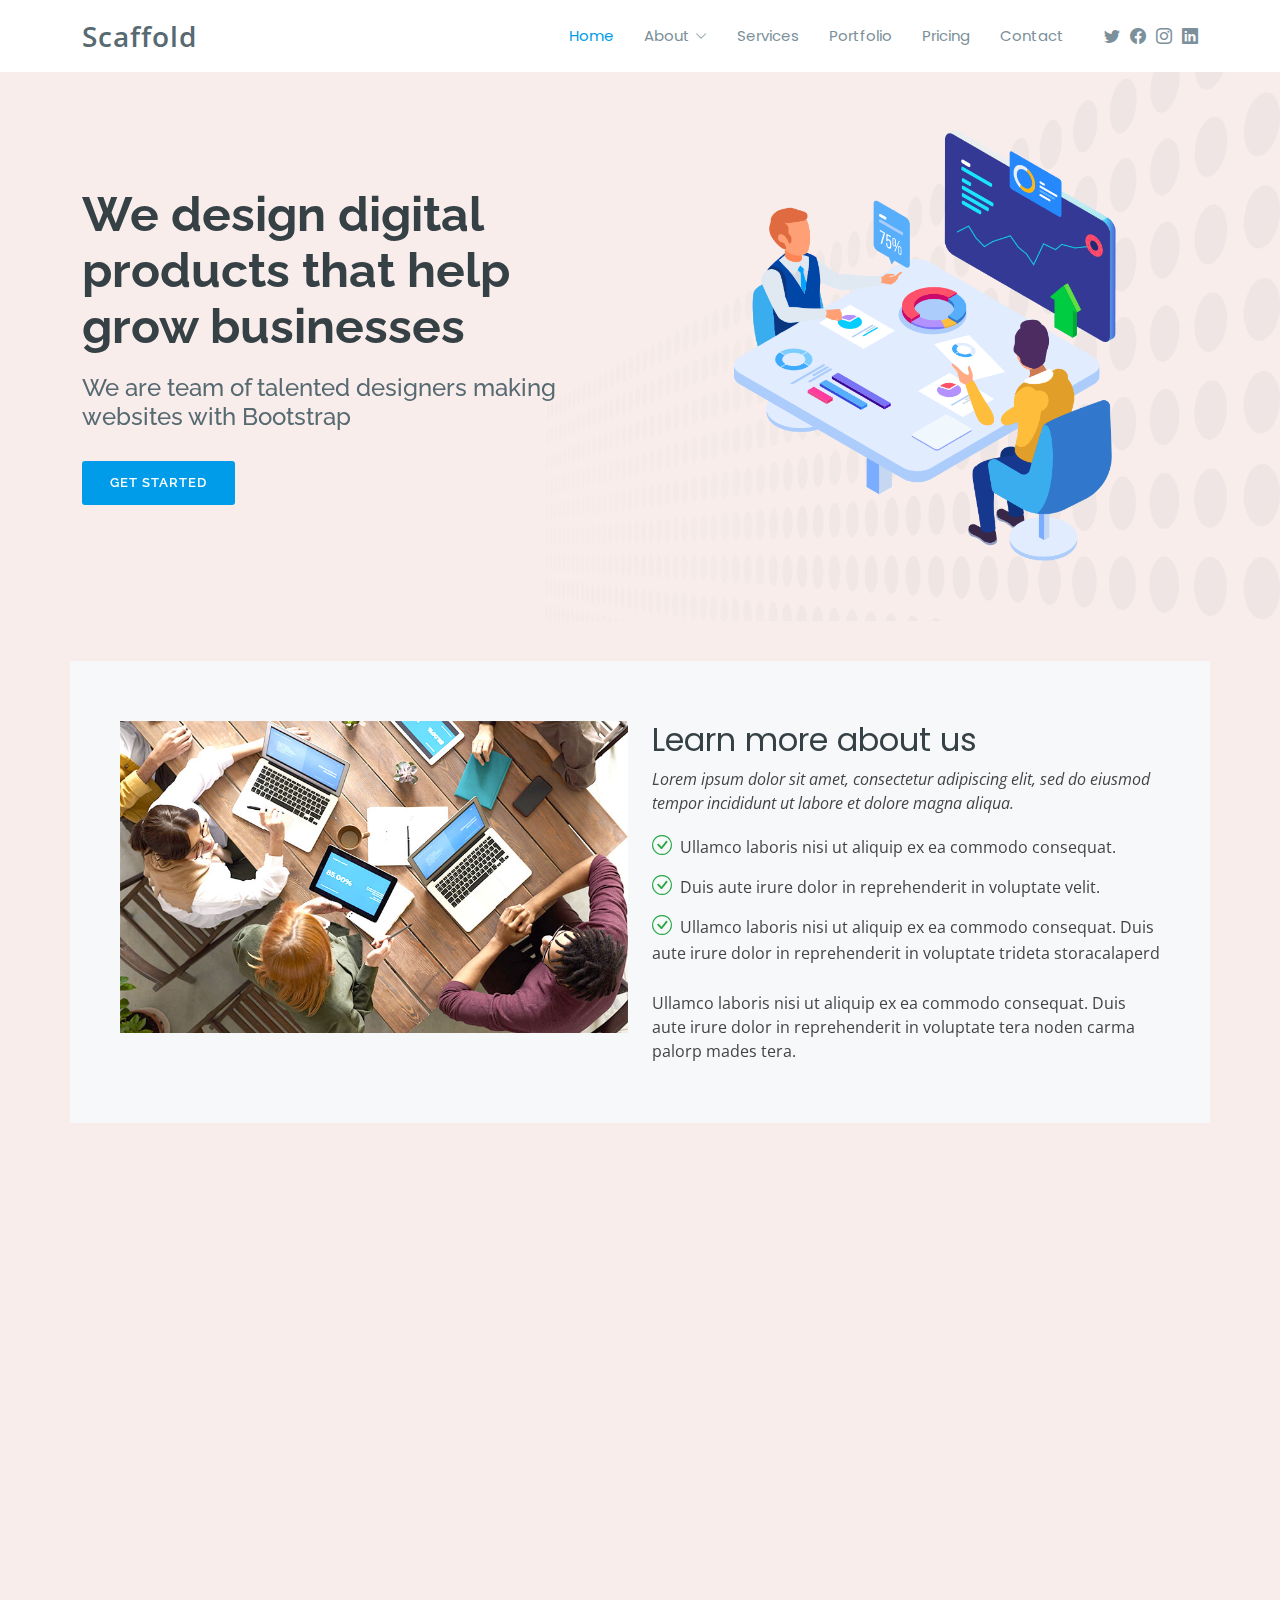
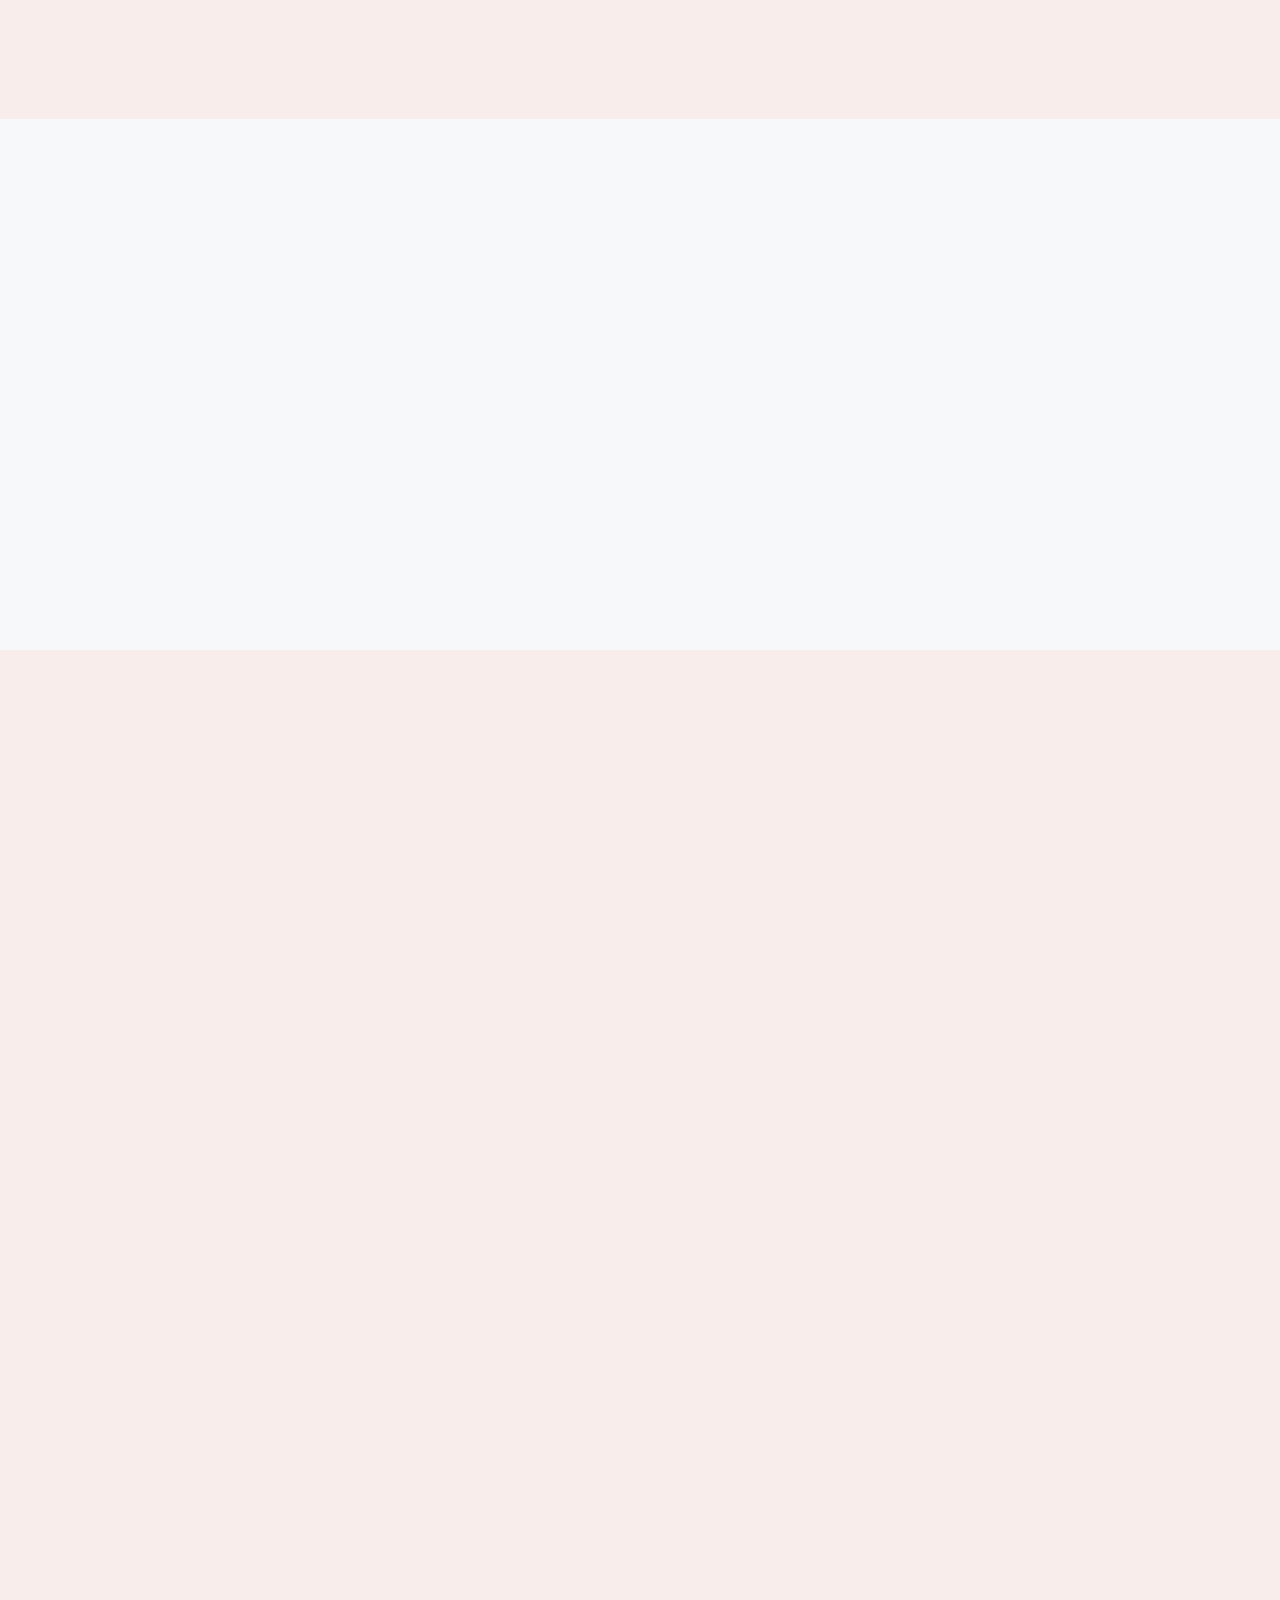
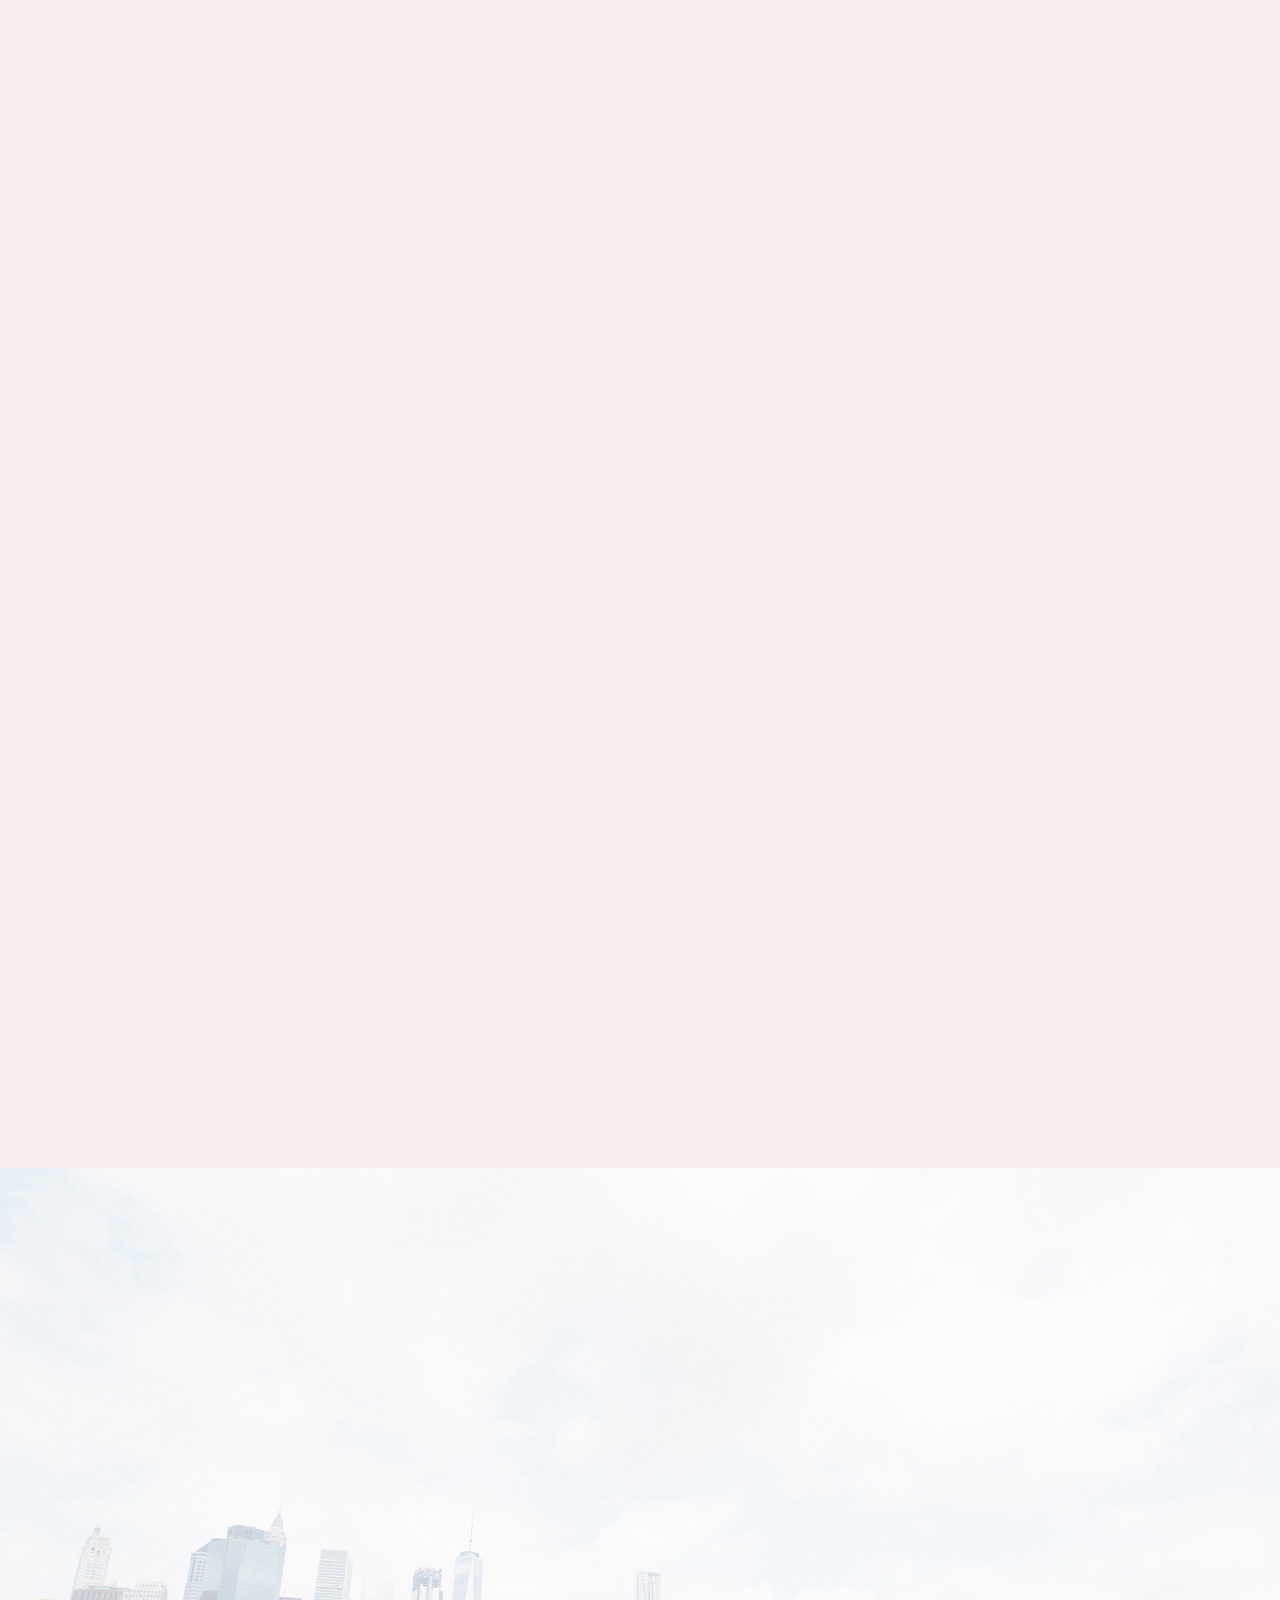
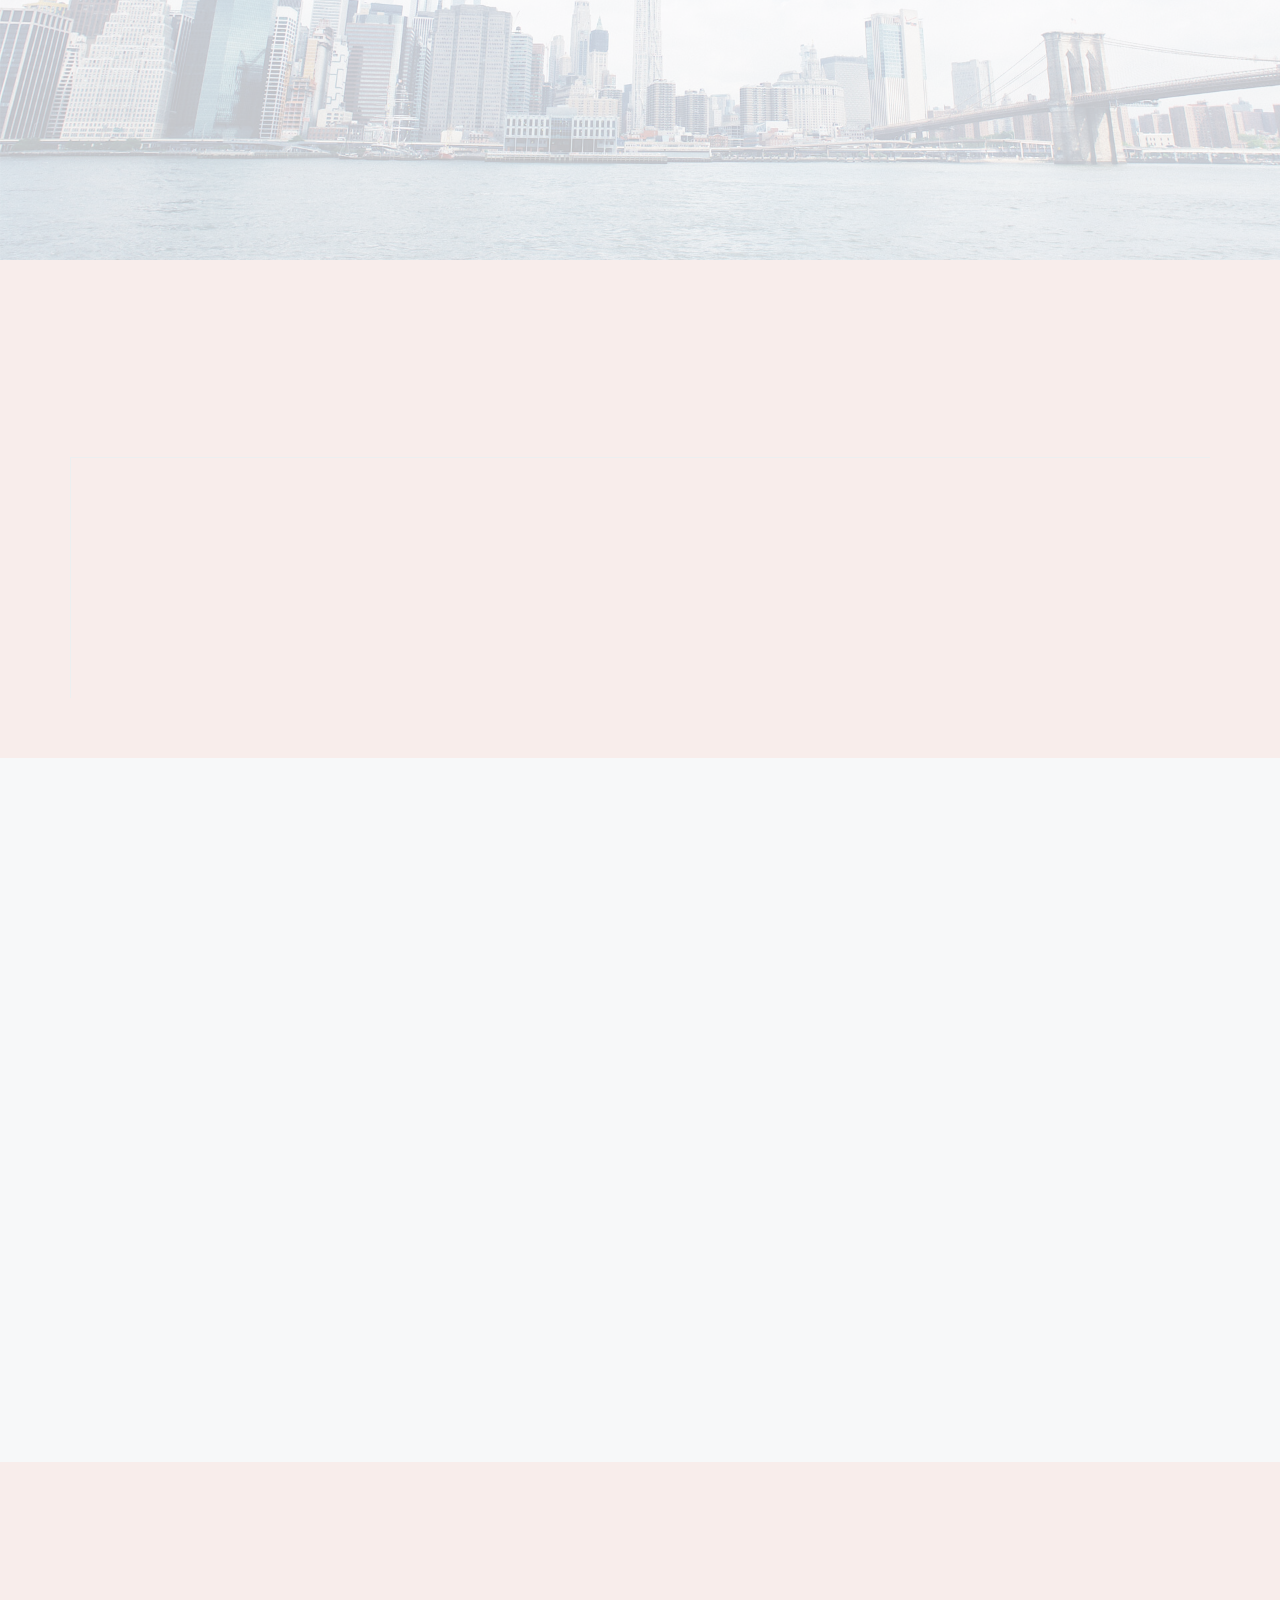
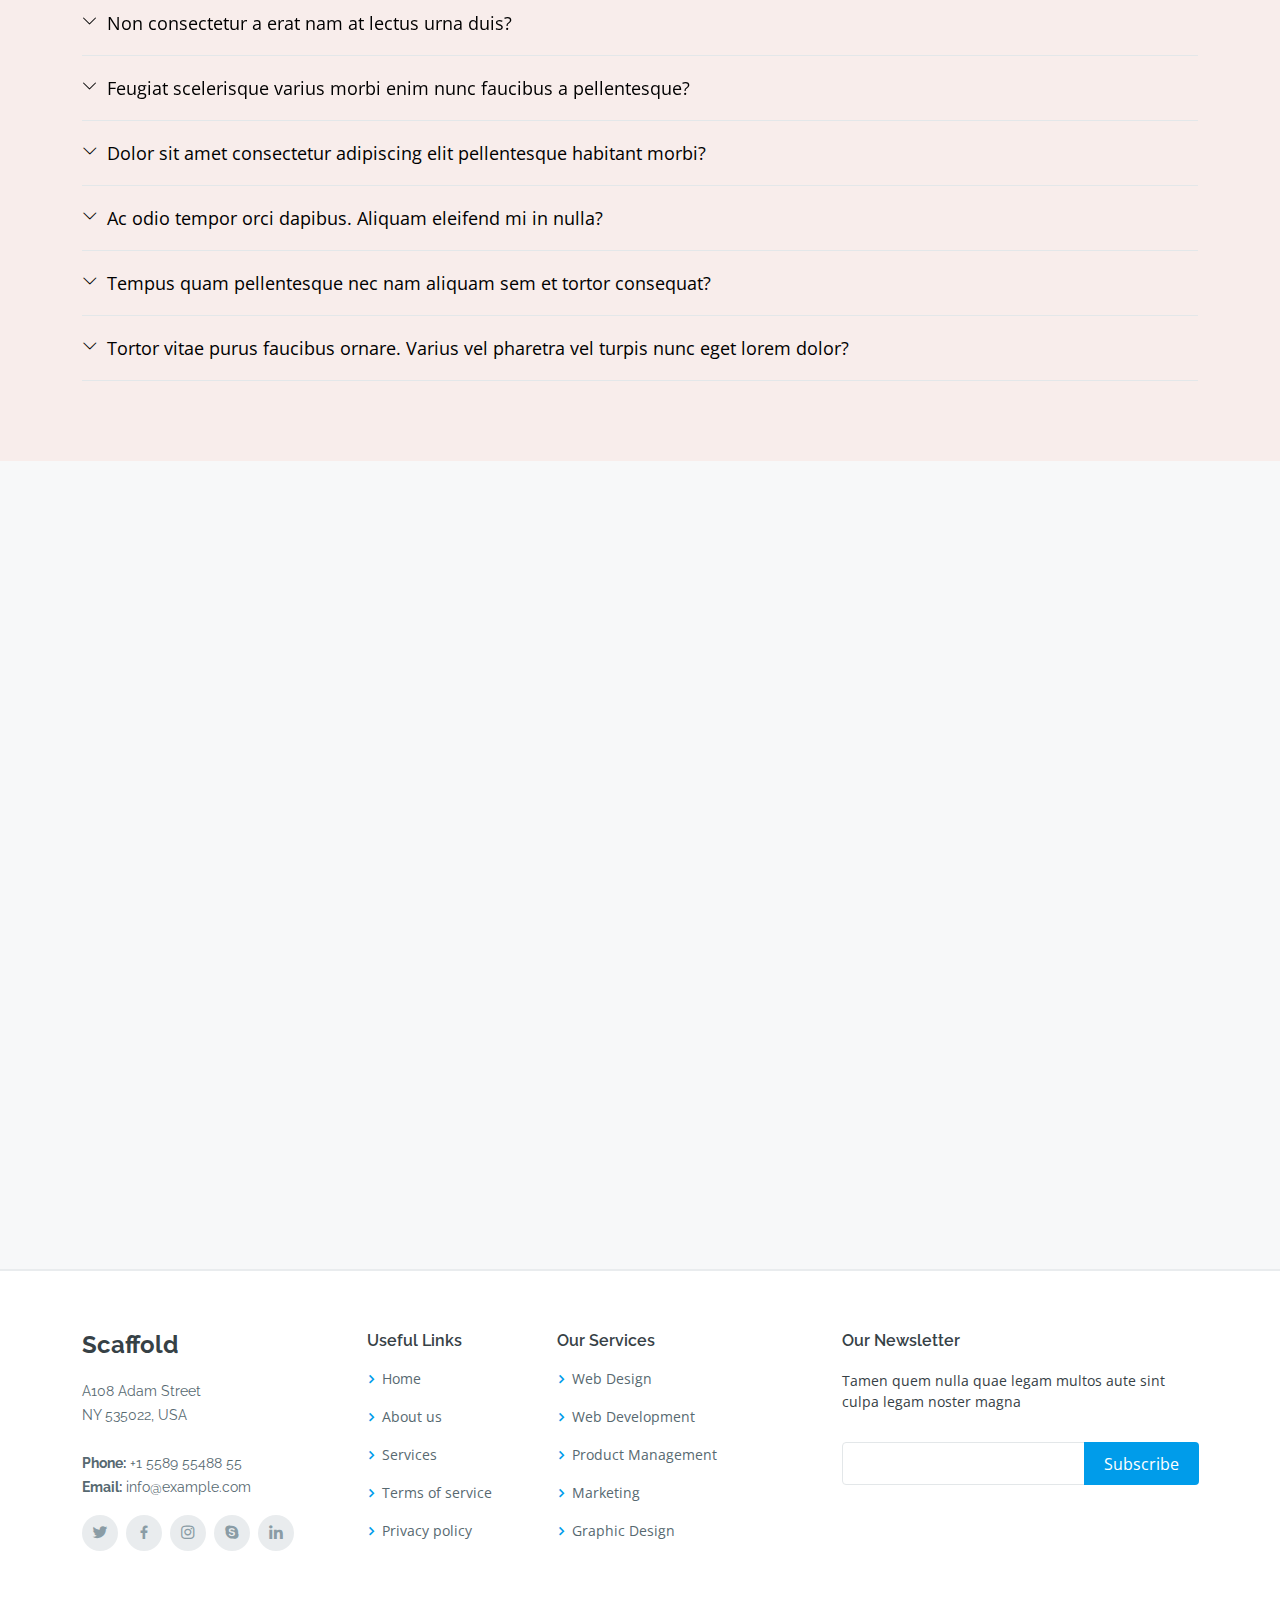
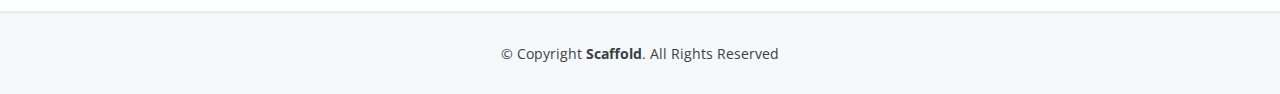
<file: index.html>
<!DOCTYPE html>
<html lang="en">

<head>
  <meta charset="utf-8">
  <meta content="width=device-width, initial-scale=1.0" name="viewport">

  <title>Scaffold Template</title>
  <meta content="" name="description">
  <meta content="" name="keywords">

  <!-- Google Fonts -->
  <link href="https://fonts.googleapis.com/css?family=Open+Sans:300,300i,400,400i,600,600i,700,700i|Raleway:300,300i,400,400i,500,500i,600,600i,700,700i|Poppins:300,300i,400,400i,500,500i,600,600i,700,700i" rel="stylesheet">

  <!-- Vendor CSS Files -->
  <link href="assets/vendor/aos/aos.css" rel="stylesheet">
  <link href="assets/vendor/bootstrap/css/bootstrap.min.css" rel="stylesheet">
  <link href="assets/vendor/bootstrap-icons/bootstrap-icons.css" rel="stylesheet">
  <link href="assets/vendor/boxicons/css/boxicons.min.css" rel="stylesheet">
  <link href="assets/vendor/glightbox/css/glightbox.min.css" rel="stylesheet">
  <link href="assets/vendor/swiper/swiper-bundle.min.css" rel="stylesheet">

  <!-- Template Main CSS File -->
  <link href="assets/css/style.css" rel="stylesheet">
</head>

<body>

  <!-- ======= Header ======= -->
  <header id="header" class="fixed-top d-flex align-items-center">
    <div class="container d-flex align-items-center">

      <div class="logo me-auto">
        <h1><a href="index.html">Scaffold</a></h1>
        <!-- Uncomment below if you prefer to use an image logo -->
        <!-- <a href="index.html"><img src="assets/img/logo.png" alt="" class="img-fluid"></a>-->
      </div>

      <nav id="navbar" class="navbar order-last order-lg-0">
        <ul>
          <li><a class="nav-link scrollto active" href="#hero">Home</a></li>
          <li class="dropdown"><a href="#"><span>About</span> <i class="bi bi-chevron-down"></i></a>
            <ul>
              <li><a class="nav-link scrollto" href="#about">About Us</a></li>
              <li><a class="nav-link scrollto" href="#team">Team</a></li>
              <li><a class="nav-link scrollto" href="#testimonials">Testimonials</a></li>
              <li class="dropdown"><a href="#"><span>Deep Drop Down</span> <i class="bi bi-chevron-right"></i></a>
                <ul>
                  <li><a href="#">Deep Drop Down 1</a></li>
                  <li><a href="#">Deep Drop Down 2</a></li>
                  <li><a href="#">Deep Drop Down 3</a></li>
                  <li><a href="#">Deep Drop Down 4</a></li>
                  <li><a href="#">Deep Drop Down 5</a></li>
                </ul>
              </li>
            </ul>
          </li>
          <li><a class="nav-link scrollto" href="#services">Services</a></li>
          <li><a class="nav-link scrollto " href="#portfolio">Portfolio</a></li>
          <li><a class="nav-link scrollto" href="#pricing">Pricing</a></li>
          <li><a class="nav-link scrollto" href="#contact">Contact</a></li>
        </ul>
        <i class="bi bi-list mobile-nav-toggle"></i>
      </nav>
      <!-- .navbar -->

      <div class="header-social-links d-flex align-items-center">
        <a href="#" class="twitter"><i class="bi bi-twitter"></i></a>
        <a href="#" class="facebook"><i class="bi bi-facebook"></i></a>
        <a href="#" class="instagram"><i class="bi bi-instagram"></i></a>
        <a href="#" class="linkedin"><i class="bi bi-linkedin"></i></i></a>
      </div>

    </div>
  </header>
  <!-- End Header -->

  <!-- ======= Hero Section ======= -->
  <section id="hero">

    <div class="container">
      <div class="row">
        <div class="col-lg-6 pt-5 pt-lg-0 order-2 order-lg-1 d-flex flex-column justify-content-center" data-aos="fade-up">
          <div>
            <h1>We design digital products that help grow businesses</h1>
            <h2>We are team of talented designers making websites with Bootstrap</h2>
            <a href="#about" class="btn-get-started scrollto">Get Started</a>
          </div>
        </div>
        <div class="col-lg-6 order-1 order-lg-2 hero-img" data-aos="fade-left">
          <img src="assets/img/hero-img.png" class="img-fluid" alt="">
        </div>
      </div>
    </div>

  </section>
  <!-- End Hero -->

  <main id="main">

    <!-- ======= About Section ======= -->
    <section id="about" class="about">
      <div class="container">

        <div class="row">
          <div class="col-lg-6" data-aos="zoom-in">
            <img src="assets/img/about.jpg" class="img-fluid" alt="">
          </div>
          <div class="col-lg-6 d-flex flex-column justify-contents-center" data-aos="fade-left">
            <div class="content pt-4 pt-lg-0">
              <h3>Learn more about us</h3>
              <p class="fst-italic">
                Lorem ipsum dolor sit amet, consectetur adipiscing elit, sed do eiusmod tempor incididunt ut labore et dolore
                magna aliqua.
              </p>
              <ul>
                <li><i class="bi bi-check-circle"></i> Ullamco laboris nisi ut aliquip ex ea commodo consequat.</li>
                <li><i class="bi bi-check-circle"></i> Duis aute irure dolor in reprehenderit in voluptate velit.</li>
                <li><i class="bi bi-check-circle"></i> Ullamco laboris nisi ut aliquip ex ea commodo consequat. Duis aute irure dolor in reprehenderit in voluptate trideta storacalaperd</li>
              </ul>
              <p>
                Ullamco laboris nisi ut aliquip ex ea commodo consequat. Duis aute irure dolor in reprehenderit in voluptate tera noden carma palorp mades tera.
              </p>
            </div>
          </div>
        </div>

      </div>
    </section>
    <!-- End About Section -->

    <!-- ======= Features Section ======= -->
    <section id="features" class="features">
      <div class="container">

        <div class="row">
          <div class="col-lg-6 mt-2 mb-tg-0 order-2 order-lg-1">
            <ul class="nav nav-tabs flex-column">
              <li class="nav-item" data-aos="fade-up">
                <a class="nav-link active show" data-bs-toggle="tab" href="#tab-1">
                  <h4>Modi sit est</h4>
                  <p>Quis excepturi porro totam sint earum quo nulla perspiciatis eius.</p>
                </a>
              </li>
              <li class="nav-item mt-2" data-aos="fade-up" data-aos-delay="100">
                <a class="nav-link" data-bs-toggle="tab" href="#tab-2">
                  <h4>Unde praesentium sed</h4>
                  <p>Voluptas vel esse repudiandae quo excepturi.</p>
                </a>
              </li>
              <li class="nav-item mt-2" data-aos="fade-up" data-aos-delay="200">
                <a class="nav-link" data-bs-toggle="tab" href="#tab-3">
                  <h4>Pariatur explicabo vel</h4>
                  <p>Velit veniam ipsa sit nihil blanditiis mollitia natus.</p>
                </a>
              </li>
              <li class="nav-item mt-2" data-aos="fade-up" data-aos-delay="300">
                <a class="nav-link" data-bs-toggle="tab" href="#tab-4">
                  <h4>Nostrum qui quasi</h4>
                  <p>Ratione hic sapiente nostrum doloremque illum nulla praesentium id</p>
                </a>
              </li>
            </ul>
          </div>
          <div class="col-lg-6 order-1 order-lg-2" data-aos="zoom-in">
            <div class="tab-content">
              <div class="tab-pane active show" id="tab-1">
                <figure>
                  <img src="assets/img/features-1.png" alt="" class="img-fluid">
                </figure>
              </div>
              <div class="tab-pane" id="tab-2">
                <figure>
                  <img src="assets/img/features-2.png" alt="" class="img-fluid">
                </figure>
              </div>
              <div class="tab-pane" id="tab-3">
                <figure>
                  <img src="assets/img/features-3.png" alt="" class="img-fluid">
                </figure>
              </div>
              <div class="tab-pane" id="tab-4">
                <figure>
                  <img src="assets/img/features-4.png" alt="" class="img-fluid">
                </figure>
              </div>
            </div>
          </div>
        </div>

      </div>
    </section>
    <!-- End Features Section -->

    <!-- ======= Services Section ======= -->
    <section id="services" class="services section-bg">
      <div class="container">

        <div class="section-title" data-aos="fade-up">
          <h2>Services</h2>
          <p>Magnam dolores commodi suscipit. Necessitatibus eius consequatur ex aliquid fuga eum quidem. Sit sint consectetur velit. Quisquam quos quisquam cupiditate. Et nemo qui impedit suscipit alias ea. Quia fugiat sit in iste officiis commodi quidem hic quas.</p>
        </div>

        <div class="row">
          <div class="col-md-6 col-lg-3 d-flex align-items-stretch mb-5 mb-lg-0" data-aos="zoom-in">
            <div class="icon-box icon-box-pink">
              <div class="icon"><i class="bx bxl-dribbble"></i></div>
              <h4 class="title"><a href="">Lorem Ipsum</a></h4>
              <p class="description">Voluptatum deleniti atque corrupti quos dolores et quas molestias excepturi sint occaecati cupiditate</p>
            </div>
          </div>

          <div class="col-md-6 col-lg-3 d-flex align-items-stretch mb-5 mb-lg-0" data-aos="zoom-in" data-aos-delay="100">
            <div class="icon-box icon-box-cyan">
              <div class="icon"><i class="bx bx-file"></i></div>
              <h4 class="title"><a href="">Sed ut perspiciatis</a></h4>
              <p class="description">Duis aute irure dolor in reprehenderit in voluptate velit esse cillum dolore eu fugiat nulla</p>
            </div>
          </div>

          <div class="col-md-6 col-lg-3 d-flex align-items-stretch mb-5 mb-lg-0" data-aos="zoom-in" data-aos-delay="200">
            <div class="icon-box icon-box-green">
              <div class="icon"><i class="bx bx-tachometer"></i></div>
              <h4 class="title"><a href="">Magni Dolores</a></h4>
              <p class="description">Excepteur sint occaecat cupidatat non proident, sunt in culpa qui officia deserunt mollit anim</p>
            </div>
          </div>

          <div class="col-md-6 col-lg-3 d-flex align-items-stretch mb-5 mb-lg-0" data-aos="zoom-in" data-aos-delay="300">
            <div class="icon-box icon-box-blue">
              <div class="icon"><i class="bx bx-world"></i></div>
              <h4 class="title"><a href="">Nemo Enim</a></h4>
              <p class="description">At vero eos et accusamus et iusto odio dignissimos ducimus qui blanditiis praesentium voluptatum</p>
            </div>
          </div>

        </div>

      </div>
    </section>
    <!-- End Services Section -->

    <!-- ======= Portfolio Section ======= -->
    <section id="portfolio" class="portfolio">
      <div class="container">

        <div class="section-title" data-aos="fade-up">
          <h2>Portfolio</h2>
          <p>Magnam dolores commodi suscipit. Necessitatibus eius consequatur ex aliquid fuga eum quidem. Sit sint consectetur velit. Quisquam quos quisquam cupiditate. Et nemo qui impedit suscipit alias ea. Quia fugiat sit in iste officiis commodi quidem hic quas.</p>
        </div>

        <div class="row">
          <div class="col-lg-12 d-flex justify-content-center" data-aos="fade-up" data-aos-delay="100">
            <ul id="portfolio-flters">
              <li data-filter="*" class="filter-active">All</li>
              <li data-filter=".filter-app">App</li>
              <li data-filter=".filter-card">Card</li>
              <li data-filter=".filter-web">Web</li>
            </ul>
          </div>
        </div>

        <div class="row portfolio-container" data-aos="fade-up" data-aos-delay="200">

          <div class="col-lg-4 col-md-6 portfolio-item filter-app">
            <div class="portfolio-wrap">
              <img src="assets/img/portfolio/portfolio-1.jpg" class="img-fluid" alt="">
              <div class="portfolio-info">
                <h4>App 1</h4>
                <p>App</p>
              </div>
              <div class="portfolio-links">
                <a href="assets/img/portfolio/portfolio-1.jpg" data-gallery="portfolioGallery" class="portfolio-lightbox" title="App 1"><i class="bx bx-plus"></i></a>
                <a href="portfolio-details.html" title="More Details"><i class="bx bx-link"></i></a>
              </div>
            </div>
          </div>

          <div class="col-lg-4 col-md-6 portfolio-item filter-web">
            <div class="portfolio-wrap">
              <img src="assets/img/portfolio/portfolio-2.jpg" class="img-fluid" alt="">
              <div class="portfolio-info">
                <h4>Web 3</h4>
                <p>Web</p>
              </div>
              <div class="portfolio-links">
                <a href="assets/img/portfolio/portfolio-2.jpg" data-gallery="portfolioGallery" class="portfolio-lightbox" title="Web 3"><i class="bx bx-plus"></i></a>
                <a href="portfolio-details.html" title="More Details"><i class="bx bx-link"></i></a>
              </div>
            </div>
          </div>

          <div class="col-lg-4 col-md-6 portfolio-item filter-app">
            <div class="portfolio-wrap">
              <img src="assets/img/portfolio/portfolio-3.jpg" class="img-fluid" alt="">
              <div class="portfolio-info">
                <h4>App 2</h4>
                <p>App</p>
              </div>
              <div class="portfolio-links">
                <a href="assets/img/portfolio/portfolio-3.jpg" data-gallery="portfolioGallery" class="portfolio-lightbox" title="App 2"><i class="bx bx-plus"></i></a>
                <a href="portfolio-details.html" title="More Details"><i class="bx bx-link"></i></a>
              </div>
            </div>
          </div>

          <div class="col-lg-4 col-md-6 portfolio-item filter-card">
            <div class="portfolio-wrap">
              <img src="assets/img/portfolio/portfolio-4.jpg" class="img-fluid" alt="">
              <div class="portfolio-info">
                <h4>Card 2</h4>
                <p>Card</p>
              </div>
              <div class="portfolio-links">
                <a href="assets/img/portfolio/portfolio-4.jpg" data-gallery="portfolioGallery" class="portfolio-lightbox" title="Card 2"><i class="bx bx-plus"></i></a>
                <a href="portfolio-details.html" title="More Details"><i class="bx bx-link"></i></a>
              </div>
            </div>
          </div>

          <div class="col-lg-4 col-md-6 portfolio-item filter-web">
            <div class="portfolio-wrap">
              <img src="assets/img/portfolio/portfolio-5.jpg" class="img-fluid" alt="">
              <div class="portfolio-info">
                <h4>Web 2</h4>
                <p>Web</p>
              </div>
              <div class="portfolio-links">
                <a href="assets/img/portfolio/portfolio-5.jpg" data-gallery="portfolioGallery" class="portfolio-lightbox" title="Web 2"><i class="bx bx-plus"></i></a>
                <a href="portfolio-details.html" title="More Details"><i class="bx bx-link"></i></a>
              </div>
            </div>
          </div>

          <div class="col-lg-4 col-md-6 portfolio-item filter-app">
            <div class="portfolio-wrap">
              <img src="assets/img/portfolio/portfolio-6.jpg" class="img-fluid" alt="">
              <div class="portfolio-info">
                <h4>App 3</h4>
                <p>App</p>
              </div>
              <div class="portfolio-links">
                <a href="assets/img/portfolio/portfolio-6.jpg" data-gallery="portfolioGallery" class="portfolio-lightbox" title="App 3"><i class="bx bx-plus"></i></a>
                <a href="portfolio-details.html" title="More Details"><i class="bx bx-link"></i></a>
              </div>
            </div>
          </div>

          <div class="col-lg-4 col-md-6 portfolio-item filter-card">
            <div class="portfolio-wrap">
              <img src="assets/img/portfolio/portfolio-7.jpg" class="img-fluid" alt="">
              <div class="portfolio-info">
                <h4>Card 1</h4>
                <p>Card</p>
              </div>
              <div class="portfolio-links">
                <a href="assets/img/portfolio/portfolio-7.jpg" data-gallery="portfolioGallery" class="portfolio-lightbox" title="Card 1"><i class="bx bx-plus"></i></a>
                <a href="portfolio-details.html" title="More Details"><i class="bx bx-link"></i></a>
              </div>
            </div>
          </div>

          <div class="col-lg-4 col-md-6 portfolio-item filter-card">
            <div class="portfolio-wrap">
              <img src="assets/img/portfolio/portfolio-8.jpg" class="img-fluid" alt="">
              <div class="portfolio-info">
                <h4>Card 3</h4>
                <p>Card</p>
              </div>
              <div class="portfolio-links">
                <a href="assets/img/portfolio/portfolio-8.jpg" data-gallery="portfolioGallery" class="portfolio-lightbox" title="Card 3"><i class="bx bx-plus"></i></a>
                <a href="portfolio-details.html" title="More Details"><i class="bx bx-link"></i></a>
              </div>
            </div>
          </div>

          <div class="col-lg-4 col-md-6 portfolio-item filter-web">
            <div class="portfolio-wrap">
              <img src="assets/img/portfolio/portfolio-9.jpg" class="img-fluid" alt="">
              <div class="portfolio-info">
                <h4>Web 3</h4>
                <p>Web</p>
              </div>
              <div class="portfolio-links">
                <a href="assets/img/portfolio/portfolio-9.jpg" data-gallery="portfolioGallery" class="portfolio-lightbox" title="Web 3"><i class="bx bx-plus"></i></a>
                <a href="portfolio-details.html" title="More Details"><i class="bx bx-link"></i></a>
              </div>
            </div>
          </div>

        </div>

      </div>
    </section>
    <!-- End Portfolio Section -->

    <!-- ======= Cta Section ======= -->
    <section id="cta" class="cta">
      <div class="container">

        <div class="row" data-aos="zoom-in">
          <div class="col-lg-9 text-center text-lg-start">
            <h3>Call To Action</h3>
            <p> Duis aute irure dolor in reprehenderit in voluptate velit esse cillum dolore eu fugiat nulla pariatur. Excepteur sint occaecat cupidatat non proident, sunt in culpa qui officia deserunt mollit anim id est laborum.</p>
          </div>
          <div class="col-lg-3 cta-btn-container text-center">
            <a class="cta-btn align-middle" href="#">Call To Action</a>
          </div>
        </div>

      </div>
    </section>
    <!-- End Cta Section -->

    <!-- ======= Testimonials Section ======= -->
    <section id="testimonials" class="testimonials">
      <div class="container">

        <div class="section-title" data-aos="fade-up">
          <h2>Testimonials</h2>
          <p>Magnam dolores commodi suscipit. Necessitatibus eius consequatur ex aliquid fuga eum quidem. Sit sint consectetur velit. Quisquam quos quisquam cupiditate. Et nemo qui impedit suscipit alias ea. Quia fugiat sit in iste officiis commodi quidem hic quas.</p>
        </div>

        <div class="testimonials-slider swiper" data-aos="fade-up" data-aos-delay="100">
          <div class="swiper-wrapper">

            <div class="swiper-slide">
              <div class="testimonial-item">
                <p>
                  <i class="bx bxs-quote-alt-left quote-icon-left"></i>
                  Proin iaculis purus consequat sem cure digni ssim donec porttitora entum suscipit rhoncus. Accusantium quam, ultricies eget id, aliquam eget nibh et. Maecen aliquam, risus at semper.
                  <i class="bx bxs-quote-alt-right quote-icon-right"></i>
                </p>
                <img src="assets/img/testimonials/testimonials-1.jpg" class="testimonial-img" alt="">
                <h3>Saul Goodman</h3>
                <h4>Ceo &amp; Founder</h4>
              </div>
            </div>
            <!-- End testimonial item -->

            <div class="swiper-slide">
              <div class="testimonial-item">
                <p>
                  <i class="bx bxs-quote-alt-left quote-icon-left"></i>
                  Export tempor illum tamen malis malis eram quae irure esse labore quem cillum quid cillum eram malis quorum velit fore eram velit sunt aliqua noster fugiat irure amet legam anim culpa.
                  <i class="bx bxs-quote-alt-right quote-icon-right"></i>
                </p>
                <img src="assets/img/testimonials/testimonials-2.jpg" class="testimonial-img" alt="">
                <h3>Sara Wilsson</h3>
                <h4>Designer</h4>
              </div>
            </div>
            <!-- End testimonial item -->

            <div class="swiper-slide">
              <div class="testimonial-item">
                <p>
                  <i class="bx bxs-quote-alt-left quote-icon-left"></i>
                  Enim nisi quem export duis labore cillum quae magna enim sint quorum nulla quem veniam duis minim tempor labore quem eram duis noster aute amet eram fore quis sint minim.
                  <i class="bx bxs-quote-alt-right quote-icon-right"></i>
                </p>
                <img src="assets/img/testimonials/testimonials-3.jpg" class="testimonial-img" alt="">
                <h3>Jena Karlis</h3>
                <h4>Store Owner</h4>
              </div>
            </div>
            <!-- End testimonial item -->

            <div class="swiper-slide">
              <div class="testimonial-item">
                <p>
                  <i class="bx bxs-quote-alt-left quote-icon-left"></i>
                  Fugiat enim eram quae cillum dolore dolor amet nulla culpa multos export minim fugiat minim velit minim dolor enim duis veniam ipsum anim magna sunt elit fore quem dolore labore illum veniam.
                  <i class="bx bxs-quote-alt-right quote-icon-right"></i>
                </p>
                <img src="assets/img/testimonials/testimonials-4.jpg" class="testimonial-img" alt="">
                <h3>Matt Brandon</h3>
                <h4>Freelancer</h4>
              </div>
            </div>
            <!-- End testimonial item -->

            <div class="swiper-slide">
              <div class="testimonial-item">
                <p>
                  <i class="bx bxs-quote-alt-left quote-icon-left"></i>
                  Quis quorum aliqua sint quem legam fore sunt eram irure aliqua veniam tempor noster veniam enim culpa labore duis sunt culpa nulla illum cillum fugiat legam esse veniam culpa fore nisi cillum quid.
                  <i class="bx bxs-quote-alt-right quote-icon-right"></i>
                </p>
                <img src="assets/img/testimonials/testimonials-5.jpg" class="testimonial-img" alt="">
                <h3>John Larson</h3>
                <h4>Entrepreneur</h4>
              </div>
            </div>
            <!-- End testimonial item -->

          </div>
          <div class="swiper-pagination"></div>
        </div>

      </div>
    </section>
    <!-- End Testimonials Section -->

    <!-- ======= Team Section ======= -->
    <section id="team" class="team">
      <div class="container">

        <div class="section-title" data-aos="fade-up">
          <h2>Team</h2>
          <p>Magnam dolores commodi suscipit. Necessitatibus eius consequatur ex aliquid fuga eum quidem. Sit sint consectetur velit. Quisquam quos quisquam cupiditate. Et nemo qui impedit suscipit alias ea. Quia fugiat sit in iste officiis commodi quidem hic quas.</p>
        </div>

        <div class="row">

          <div class="col-lg-4 col-md-6">
            <div class="member" data-aos="zoom-in">
              <div class="pic"><img src="assets/img/team/team-1.jpg" class="img-fluid" alt=""></div>
              <div class="member-info">
                <h4>Walter White</h4>
                <span>Chief Executive Officer</span>
                <div class="social">
                  <a href=""><i class="bi bi-twitter"></i></a>
                  <a href=""><i class="bi bi-facebook"></i></a>
                  <a href=""><i class="bi bi-instagram"></i></a>
                  <a href=""><i class="bi bi-linkedin"></i></a>
                </div>
              </div>
            </div>
          </div>

          <div class="col-lg-4 col-md-6">
            <div class="member" data-aos="zoom-in" data-aos-delay="100">
              <div class="pic"><img src="assets/img/team/team-2.jpg" class="img-fluid" alt=""></div>
              <div class="member-info">
                <h4>Sarah Jhonson</h4>
                <span>Product Manager</span>
                <div class="social">
                  <a href=""><i class="bi bi-twitter"></i></a>
                  <a href=""><i class="bi bi-facebook"></i></a>
                  <a href=""><i class="bi bi-instagram"></i></a>
                  <a href=""><i class="bi bi-linkedin"></i></a>
                </div>
              </div>
            </div>
          </div>

          <div class="col-lg-4 col-md-6">
            <div class="member" data-aos="zoom-in" data-aos-delay="200">
              <div class="pic"><img src="assets/img/team/team-3.jpg" class="img-fluid" alt=""></div>
              <div class="member-info">
                <h4>William Anderson</h4>
                <span>CTO</span>
                <div class="social">
                  <a href=""><i class="bi bi-twitter"></i></a>
                  <a href=""><i class="bi bi-facebook"></i></a>
                  <a href=""><i class="bi bi-instagram"></i></a>
                  <a href=""><i class="bi bi-linkedin"></i></a>
                </div>
              </div>
            </div>
          </div>

        </div>

      </div>
    </section>
    <!-- End Team Section -->

    <!-- ======= Clients Section ======= -->
    <section id="clients" class="clients">
      <div class="container">

        <div class="section-title" data-aos="fade-up">
          <h2>Clients</h2>
          <p>Magnam dolores commodi suscipit. Necessitatibus eius consequatur ex aliquid fuga eum quidem. Sit sint consectetur velit. Quisquam quos quisquam cupiditate. Et nemo qui impedit suscipit alias ea. Quia fugiat sit in iste officiis commodi quidem hic quas.</p>
        </div>

        <div class="row no-gutters clients-wrap clearfix wow fadeInUp">

          <div class="col-lg-3 col-md-4 col-xs-6">
            <div class="client-logo" data-aos="zoom-in">
              <img src="assets/img/clients/client-1.png" class="img-fluid" alt="">
            </div>
          </div>

          <div class="col-lg-3 col-md-4 col-xs-6">
            <div class="client-logo" data-aos="zoom-in" data-aos-delay="100">
              <img src="assets/img/clients/client-2.png" class="img-fluid" alt="">
            </div>
          </div>

          <div class="col-lg-3 col-md-4 col-xs-6">
            <div class="client-logo" data-aos="zoom-in" data-aos-delay="150">
              <img src="assets/img/clients/client-3.png" class="img-fluid" alt="">
            </div>
          </div>

          <div class="col-lg-3 col-md-4 col-xs-6">
            <div class="client-logo" data-aos="zoom-in" data-aos-delay="200">
              <img src="assets/img/clients/client-4.png" class="img-fluid" alt="">
            </div>
          </div>

          <div class="col-lg-3 col-md-4 col-xs-6">
            <div class="client-logo" data-aos="zoom-in" data-aos-delay="250">
              <img src="assets/img/clients/client-5.png" class="img-fluid" alt="">
            </div>
          </div>

          <div class="col-lg-3 col-md-4 col-xs-6">
            <div class="client-logo" data-aos="zoom-in" data-aos-delay="300">
              <img src="assets/img/clients/client-6.png" class="img-fluid" alt="">
            </div>
          </div>

          <div class="col-lg-3 col-md-4 col-xs-6">
            <div class="client-logo" data-aos="zoom-in" data-aos-delay="350">
              <img src="assets/img/clients/client-7.png" class="img-fluid" alt="">
            </div>
          </div>

          <div class="col-lg-3 col-md-4 col-xs-6" data-aos="zoom-in" data-aos-delay="400">
            <div class="client-logo">
              <img src="assets/img/clients/client-8.png" class="img-fluid" alt="">
            </div>
          </div>

        </div>

      </div>
    </section>
    <!-- End Clients Section -->

    <!-- ======= Pricing Section ======= -->
    <section id="pricing" class="pricing section-bg">
      <div class="container">

        <div class="section-title" data-aos="fade-up">
          <h2>Pricing</h2>
          <p>Magnam dolores commodi suscipit. Necessitatibus eius consequatur ex aliquid fuga eum quidem. Sit sint consectetur velit. Quisquam quos quisquam cupiditate. Et nemo qui impedit suscipit alias ea. Quia fugiat sit in iste officiis commodi quidem hic quas.</p>
        </div>

        <div class="row">

          <div class="col-lg-3 col-md-6">
            <div class="box" data-aos="zoom-in">
              <h3>Free</h3>
              <h4><sup>$</sup>0<span> / month</span></h4>
              <ul>
                <li>Aida dere</li>
                <li>Nec feugiat nisl</li>
                <li>Nulla at volutpat dola</li>
                <li class="na">Pharetra massa</li>
                <li class="na">Massa ultricies mi</li>
              </ul>
              <div class="btn-wrap">
                <a href="#" class="btn-buy">Buy Now</a>
              </div>
            </div>
          </div>

          <div class="col-lg-3 col-md-6 mt-4 mt-md-0">
            <div class="box featured" data-aos="zoom-in" data-aos-delay="100">
              <h3>Business</h3>
              <h4><sup>$</sup>19<span> / month</span></h4>
              <ul>
                <li>Aida dere</li>
                <li>Nec feugiat nisl</li>
                <li>Nulla at volutpat dola</li>
                <li>Pharetra massa</li>
                <li class="na">Massa ultricies mi</li>
              </ul>
              <div class="btn-wrap">
                <a href="#" class="btn-buy">Buy Now</a>
              </div>
            </div>
          </div>

          <div class="col-lg-3 col-md-6 mt-4 mt-lg-0">
            <div class="box" data-aos="zoom-in" data-aos-delay="200">
              <h3>Developer</h3>
              <h4><sup>$</sup>29<span> / month</span></h4>
              <ul>
                <li>Aida dere</li>
                <li>Nec feugiat nisl</li>
                <li>Nulla at volutpat dola</li>
                <li>Pharetra massa</li>
                <li>Massa ultricies mi</li>
              </ul>
              <div class="btn-wrap">
                <a href="#" class="btn-buy">Buy Now</a>
              </div>
            </div>
          </div>

          <div class="col-lg-3 col-md-6 mt-4 mt-lg-0">
            <div class="box" data-aos="zoom-in" data-aos-delay="300">
              <span class="advanced">Advanced</span>
              <h3>Ultimate</h3>
              <h4><sup>$</sup>49<span> / month</span></h4>
              <ul>
                <li>Aida dere</li>
                <li>Nec feugiat nisl</li>
                <li>Nulla at volutpat dola</li>
                <li>Pharetra massa</li>
                <li>Massa ultricies mi</li>
              </ul>
              <div class="btn-wrap">
                <a href="#" class="btn-buy">Buy Now</a>
              </div>
            </div>
          </div>

        </div>

      </div>
    </section>
    <!-- End Pricing Section -->

    <!-- ======= F.A.Q Section ======= -->
    <section id="faq" class="faq">
      <div class="container">

        <div class="section-title" data-aos="fade-up">
          <h2>Frequently Asked Questions</h2>
        </div>

        <ul class="faq-list">

          <li>
            <div data-bs-toggle="collapse" class="collapsed question" href="#faq1">Non consectetur a erat nam at lectus urna duis? <i class="bi bi-chevron-down icon-show"></i><i class="bi bi-chevron-up icon-close"></i></div>
            <div id="faq1" class="collapse" data-bs-parent=".faq-list">
              <p>
                Feugiat pretium nibh ipsum consequat. Tempus iaculis urna id volutpat lacus laoreet non curabitur gravida. Venenatis lectus magna fringilla urna porttitor rhoncus dolor purus non.
              </p>
            </div>
          </li>

          <li>
            <div data-bs-toggle="collapse" href="#faq2" class="collapsed question">Feugiat scelerisque varius morbi enim nunc faucibus a pellentesque? <i class="bi bi-chevron-down icon-show"></i><i class="bi bi-chevron-up icon-close"></i></div>
            <div id="faq2" class="collapse" data-bs-parent=".faq-list">
              <p>
                Dolor sit amet consectetur adipiscing elit pellentesque habitant morbi. Id interdum velit laoreet id donec ultrices. Fringilla phasellus faucibus scelerisque eleifend donec pretium. Est pellentesque elit ullamcorper dignissim. Mauris ultrices eros in cursus turpis massa tincidunt dui.
              </p>
            </div>
          </li>

          <li>
            <div data-bs-toggle="collapse" href="#faq3" class="collapsed question">Dolor sit amet consectetur adipiscing elit pellentesque habitant morbi? <i class="bi bi-chevron-down icon-show"></i><i class="bi bi-chevron-up icon-close"></i></div>
            <div id="faq3" class="collapse" data-bs-parent=".faq-list">
              <p>
                Eleifend mi in nulla posuere sollicitudin aliquam ultrices sagittis orci. Faucibus pulvinar elementum integer enim. Sem nulla pharetra diam sit amet nisl suscipit. Rutrum tellus pellentesque eu tincidunt. Lectus urna duis convallis convallis tellus. Urna molestie at elementum eu facilisis sed odio morbi quis
              </p>
            </div>
          </li>

          <li>
            <div data-bs-toggle="collapse" href="#faq4" class="collapsed question">Ac odio tempor orci dapibus. Aliquam eleifend mi in nulla? <i class="bi bi-chevron-down icon-show"></i><i class="bi bi-chevron-up icon-close"></i></div>
            <div id="faq4" class="collapse" data-bs-parent=".faq-list">
              <p>
                Dolor sit amet consectetur adipiscing elit pellentesque habitant morbi. Id interdum velit laoreet id donec ultrices. Fringilla phasellus faucibus scelerisque eleifend donec pretium. Est pellentesque elit ullamcorper dignissim. Mauris ultrices eros in cursus turpis massa tincidunt dui.
              </p>
            </div>
          </li>

          <li>
            <div data-bs-toggle="collapse" href="#faq5" class="collapsed question">Tempus quam pellentesque nec nam aliquam sem et tortor consequat? <i class="bi bi-chevron-down icon-show"></i><i class="bi bi-chevron-up icon-close"></i></div>
            <div id="faq5" class="collapse" data-bs-parent=".faq-list">
              <p>
                Molestie a iaculis at erat pellentesque adipiscing commodo. Dignissim suspendisse in est ante in. Nunc vel risus commodo viverra maecenas accumsan. Sit amet nisl suscipit adipiscing bibendum est. Purus gravida quis blandit turpis cursus in
              </p>
            </div>
          </li>

          <li>
            <div data-bs-toggle="collapse" href="#faq6" class="collapsed question">Tortor vitae purus faucibus ornare. Varius vel pharetra vel turpis nunc eget lorem dolor? <i class="bi bi-chevron-down icon-show"></i><i class="bi bi-chevron-up icon-close"></i></div>
            <div id="faq6" class="collapse" data-bs-parent=".faq-list">
              <p>
                Laoreet sit amet cursus sit amet dictum sit amet justo. Mauris vitae ultricies leo integer malesuada nunc vel. Tincidunt eget nullam non nisi est sit amet. Turpis nunc eget lorem dolor sed. Ut venenatis tellus in metus vulputate eu scelerisque. Pellentesque diam volutpat commodo sed egestas egestas fringilla phasellus faucibus. Nibh tellus molestie nunc non blandit massa enim nec.
              </p>
            </div>
          </li>

        </ul>

      </div>
    </section>
    <!-- End Frequently Asked Questions Section -->

    <!-- ======= Contact Section ======= -->
    <section id="contact" class="contact section-bg">
      <div class="container">

        <div class="section-title" data-aos="fade-up">
          <h2>Contact Us</h2>
        </div>

        <div class="row">

          <div class="col-lg-5 d-flex align-items-stretch" data-aos="fade-right">
            <div class="info">
              <div class="address">
                <i class="bi bi-geo-alt"></i>
                <h4>Location:</h4>
                <p>A108 Adam Street, New York, NY 535022</p>
              </div>

              <div class="email">
                <i class="bi bi-envelope"></i>
                <h4>Email:</h4>
                <p>info@example.com</p>
              </div>

              <div class="phone">
                <i class="bi bi-phone"></i>
                <h4>Call:</h4>
                <p>+1 5589 55488 55s</p>
              </div>

              <iframe src="https://www.google.com/maps/embed?pb=!1m14!1m8!1m3!1d12097.433213460943!2d-74.0062269!3d40.7101282!3m2!1i1024!2i768!4f13.1!3m3!1m2!1s0x0%3A0xb89d1fe6bc499443!2sDowntown+Conference+Center!5e0!3m2!1smk!2sbg!4v1539943755621" frameborder="0" style="border:0; width: 100%; height: 290px;" allowfullscreen></iframe>
            </div>

          </div>

          <div class="col-lg-7 mt-5 mt-lg-0 d-flex align-items-stretch" data-aos="fade-left">
            <form action="forms/contact.php" method="post" role="form" class="php-email-form">
              <div class="row">
                <div class="form-group col-md-6">
                  <label for="name">Your Name</label>
                  <input type="text" name="name" class="form-control" id="name" required>
                </div>
                <div class="form-group col-md-6 mt-3 mt-md-0">
                  <label for="name">Your Email</label>
                  <input type="email" class="form-control" name="email" id="email" required>
                </div>
              </div>
              <div class="form-group mt-3">
                <label for="name">Subject</label>
                <input type="text" class="form-control" name="subject" id="subject" required>
              </div>
              <div class="form-group mt-3">
                <label for="name">Message</label>
                <textarea class="form-control" name="message" rows="10" required></textarea>
              </div>
              <div class="my-3">
                <div class="loading">Loading</div>
                <div class="error-message"></div>
                <div class="sent-message">Your message has been sent. Thank you!</div>
              </div>
              <div class="text-center"><button type="submit">Send Message</button></div>
            </form>
          </div>

        </div>

      </div>
    </section>
    <!-- End Contact Section -->

  </main>
  <!-- End #main -->

  <!-- ======= Footer ======= -->
  <footer id="footer">
    <div class="footer-top">
      <div class="container">
        <div class="row">

          <div class="col-lg-3 col-md-6">
            <div class="footer-info">
              <h3>Scaffold</h3>
              <p>
                A108 Adam Street <br>
                NY 535022, USA<br><br>
                <strong>Phone:</strong> +1 5589 55488 55<br>
                <strong>Email:</strong> info@example.com<br>
              </p>
              <div class="social-links mt-3">
                <a href="#" class="twitter"><i class="bx bxl-twitter"></i></a>
                <a href="#" class="facebook"><i class="bx bxl-facebook"></i></a>
                <a href="#" class="instagram"><i class="bx bxl-instagram"></i></a>
                <a href="#" class="google-plus"><i class="bx bxl-skype"></i></a>
                <a href="#" class="linkedin"><i class="bx bxl-linkedin"></i></a>
              </div>
            </div>
          </div>

          <div class="col-lg-2 col-md-6 footer-links">
            <h4>Useful Links</h4>
            <ul>
              <li><i class="bx bx-chevron-right"></i> <a href="#">Home</a></li>
              <li><i class="bx bx-chevron-right"></i> <a href="#">About us</a></li>
              <li><i class="bx bx-chevron-right"></i> <a href="#">Services</a></li>
              <li><i class="bx bx-chevron-right"></i> <a href="#">Terms of service</a></li>
              <li><i class="bx bx-chevron-right"></i> <a href="#">Privacy policy</a></li>
            </ul>
          </div>

          <div class="col-lg-3 col-md-6 footer-links">
            <h4>Our Services</h4>
            <ul>
              <li><i class="bx bx-chevron-right"></i> <a href="#">Web Design</a></li>
              <li><i class="bx bx-chevron-right"></i> <a href="#">Web Development</a></li>
              <li><i class="bx bx-chevron-right"></i> <a href="#">Product Management</a></li>
              <li><i class="bx bx-chevron-right"></i> <a href="#">Marketing</a></li>
              <li><i class="bx bx-chevron-right"></i> <a href="#">Graphic Design</a></li>
            </ul>
          </div>

          <div class="col-lg-4 col-md-6 footer-newsletter">
            <h4>Our Newsletter</h4>
            <p>Tamen quem nulla quae legam multos aute sint culpa legam noster magna</p>
            <form action="" method="post">
              <input type="email" name="email"><input type="submit" value="Subscribe">
            </form>

          </div>

        </div>
      </div>
    </div>

    <div class="container">
      <div class="copyright">
        &copy; Copyright <strong><span>Scaffold</span></strong>. All Rights Reserved
      </div>
    </div>
  </footer>
  <!-- End Footer -->

  <a href="#" class="back-to-top d-flex align-items-center justify-content-center"><i class="bi bi-arrow-up-short"></i></a>

  <!-- Vendor JS Files -->
  <script src="assets/vendor/aos/aos.js"></script>
  <script src="assets/vendor/bootstrap/js/bootstrap.bundle.min.js"></script>
  <script src="assets/vendor/glightbox/js/glightbox.min.js"></script>
  <script src="assets/vendor/isotope-layout/isotope.pkgd.min.js"></script>
  <script src="assets/vendor/swiper/swiper-bundle.min.js"></script>
  <script src="assets/vendor/php-email-form/validate.js"></script>

  <!-- Template Main JS File -->
  <script src="assets/js/main.js"></script>

</body>

</html>
</file>
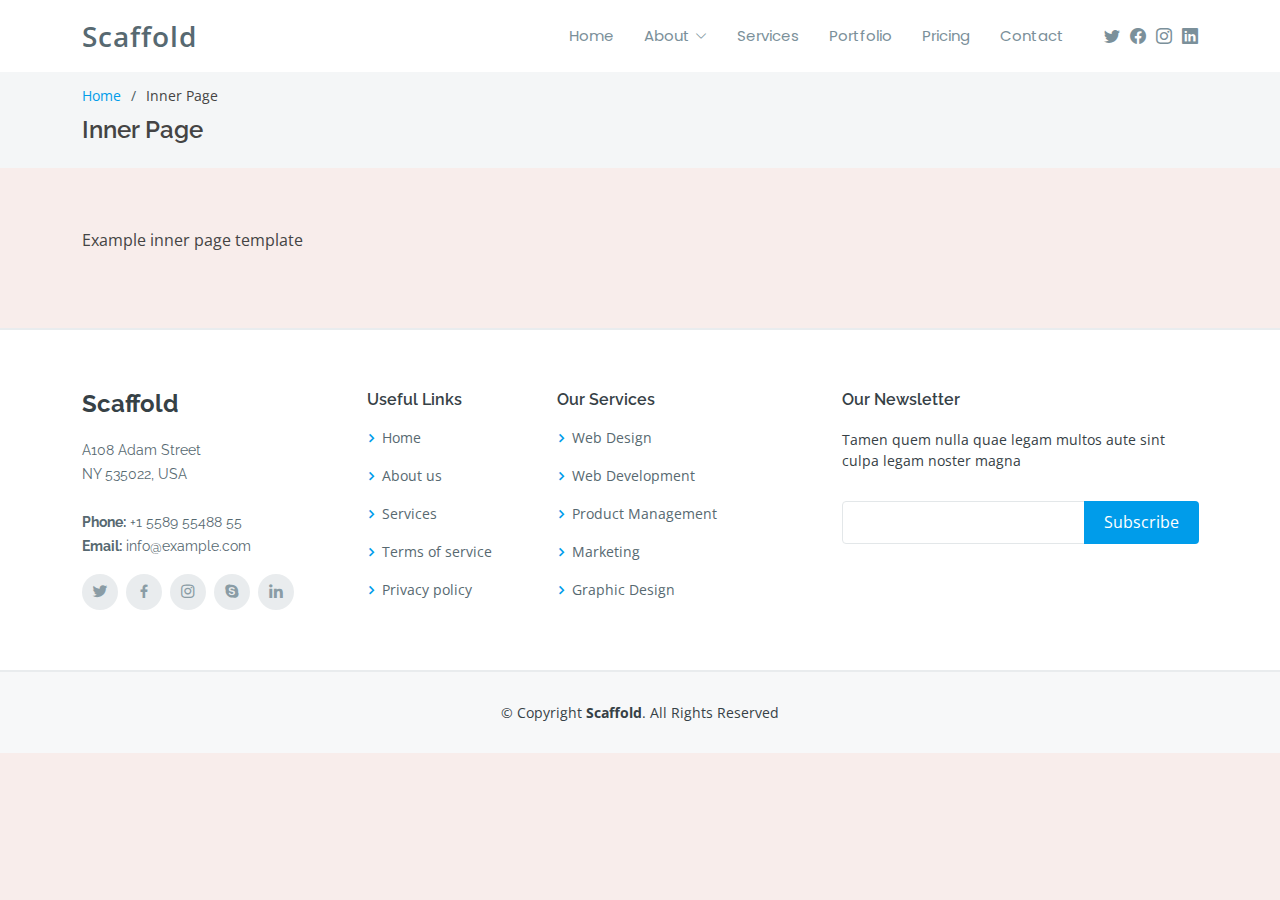
<file: inner-page.html>
<!DOCTYPE html>
<html lang="en">

<head>
  <meta charset="utf-8">
  <meta content="width=device-width, initial-scale=1.0" name="viewport">

  <title>Inner Page - Scaffold Template</title>
  <meta content="" name="description">
  <meta content="" name="keywords">

  <!-- Google Fonts -->
  <link href="https://fonts.googleapis.com/css?family=Open+Sans:300,300i,400,400i,600,600i,700,700i|Raleway:300,300i,400,400i,500,500i,600,600i,700,700i|Poppins:300,300i,400,400i,500,500i,600,600i,700,700i" rel="stylesheet">

  <!-- Vendor CSS Files -->
  <link href="assets/vendor/aos/aos.css" rel="stylesheet">
  <link href="assets/vendor/bootstrap/css/bootstrap.min.css" rel="stylesheet">
  <link href="assets/vendor/bootstrap-icons/bootstrap-icons.css" rel="stylesheet">
  <link href="assets/vendor/boxicons/css/boxicons.min.css" rel="stylesheet">
  <link href="assets/vendor/glightbox/css/glightbox.min.css" rel="stylesheet">
  <link href="assets/vendor/swiper/swiper-bundle.min.css" rel="stylesheet">

  <!-- Template Main CSS File -->
  <link href="assets/css/style.css" rel="stylesheet">
</head>

<body>

  <!-- ======= Header ======= -->
  <header id="header" class="fixed-top d-flex align-items-center">
    <div class="container d-flex align-items-center">

      <div class="logo me-auto">
        <h1><a href="index.html">Scaffold</a></h1>
        <!-- Uncomment below if you prefer to use an image logo -->
        <!-- <a href="index.html"><img src="assets/img/logo.png" alt="" class="img-fluid"></a>-->
      </div>

      <nav id="navbar" class="navbar order-last order-lg-0">
        <ul>
          <li><a class="nav-link scrollto " href="#hero">Home</a></li>
          <li class="dropdown"><a href="#"><span>About</span> <i class="bi bi-chevron-down"></i></a>
            <ul>
              <li><a class="nav-link scrollto" href="#about">About Us</a></li>
              <li><a class="nav-link scrollto" href="#team">Team</a></li>
              <li><a class="nav-link scrollto" href="#testimonials">Testimonials</a></li>
              <li class="dropdown"><a href="#"><span>Deep Drop Down</span> <i class="bi bi-chevron-right"></i></a>
                <ul>
                  <li><a href="#">Deep Drop Down 1</a></li>
                  <li><a href="#">Deep Drop Down 2</a></li>
                  <li><a href="#">Deep Drop Down 3</a></li>
                  <li><a href="#">Deep Drop Down 4</a></li>
                  <li><a href="#">Deep Drop Down 5</a></li>
                </ul>
              </li>
            </ul>
          </li>
          <li><a class="nav-link scrollto" href="#services">Services</a></li>
          <li><a class="nav-link scrollto " href="#portfolio">Portfolio</a></li>
          <li><a class="nav-link scrollto" href="#pricing">Pricing</a></li>
          <li><a class="nav-link scrollto" href="#contact">Contact</a></li>
        </ul>
        <i class="bi bi-list mobile-nav-toggle"></i>
      </nav>
      <!-- .navbar -->

      <div class="header-social-links d-flex align-items-center">
        <a href="#" class="twitter"><i class="bi bi-twitter"></i></a>
        <a href="#" class="facebook"><i class="bi bi-facebook"></i></a>
        <a href="#" class="instagram"><i class="bi bi-instagram"></i></a>
        <a href="#" class="linkedin"><i class="bi bi-linkedin"></i></i></a>
      </div>

    </div>
  </header>
  <!-- End Header -->

  <main id="main">

    <!-- ======= Breadcrumbs ======= -->
    <section id="breadcrumbs" class="breadcrumbs">
      <div class="container">

        <ol>
          <li><a href="index.html">Home</a></li>
          <li>Inner Page</li>
        </ol>
        <h2>Inner Page</h2>

      </div>
    </section>
    <!-- End Breadcrumbs -->

    <section class="inner-page">
      <div class="container">
        <p>
          Example inner page template
        </p>
      </div>
    </section>

  </main>
  <!-- End #main -->

  <!-- ======= Footer ======= -->
  <footer id="footer">
    <div class="footer-top">
      <div class="container">
        <div class="row">

          <div class="col-lg-3 col-md-6">
            <div class="footer-info">
              <h3>Scaffold</h3>
              <p>
                A108 Adam Street <br>
                NY 535022, USA<br><br>
                <strong>Phone:</strong> +1 5589 55488 55<br>
                <strong>Email:</strong> info@example.com<br>
              </p>
              <div class="social-links mt-3">
                <a href="#" class="twitter"><i class="bx bxl-twitter"></i></a>
                <a href="#" class="facebook"><i class="bx bxl-facebook"></i></a>
                <a href="#" class="instagram"><i class="bx bxl-instagram"></i></a>
                <a href="#" class="google-plus"><i class="bx bxl-skype"></i></a>
                <a href="#" class="linkedin"><i class="bx bxl-linkedin"></i></a>
              </div>
            </div>
          </div>

          <div class="col-lg-2 col-md-6 footer-links">
            <h4>Useful Links</h4>
            <ul>
              <li><i class="bx bx-chevron-right"></i> <a href="#">Home</a></li>
              <li><i class="bx bx-chevron-right"></i> <a href="#">About us</a></li>
              <li><i class="bx bx-chevron-right"></i> <a href="#">Services</a></li>
              <li><i class="bx bx-chevron-right"></i> <a href="#">Terms of service</a></li>
              <li><i class="bx bx-chevron-right"></i> <a href="#">Privacy policy</a></li>
            </ul>
          </div>

          <div class="col-lg-3 col-md-6 footer-links">
            <h4>Our Services</h4>
            <ul>
              <li><i class="bx bx-chevron-right"></i> <a href="#">Web Design</a></li>
              <li><i class="bx bx-chevron-right"></i> <a href="#">Web Development</a></li>
              <li><i class="bx bx-chevron-right"></i> <a href="#">Product Management</a></li>
              <li><i class="bx bx-chevron-right"></i> <a href="#">Marketing</a></li>
              <li><i class="bx bx-chevron-right"></i> <a href="#">Graphic Design</a></li>
            </ul>
          </div>

          <div class="col-lg-4 col-md-6 footer-newsletter">
            <h4>Our Newsletter</h4>
            <p>Tamen quem nulla quae legam multos aute sint culpa legam noster magna</p>
            <form action="" method="post">
              <input type="email" name="email"><input type="submit" value="Subscribe">
            </form>

          </div>

        </div>
      </div>
    </div>

    <div class="container">
      <div class="copyright">
        &copy; Copyright <strong><span>Scaffold</span></strong>. All Rights Reserved
      </div>
    </div>
  </footer>
  <!-- End Footer -->

  <a href="#" class="back-to-top d-flex align-items-center justify-content-center"><i class="bi bi-arrow-up-short"></i></a>

  <!-- Vendor JS Files -->
  <script src="assets/vendor/aos/aos.js"></script>
  <script src="assets/vendor/bootstrap/js/bootstrap.bundle.min.js"></script>
  <script src="assets/vendor/glightbox/js/glightbox.min.js"></script>
  <script src="assets/vendor/isotope-layout/isotope.pkgd.min.js"></script>
  <script src="assets/vendor/swiper/swiper-bundle.min.js"></script>
  <script src="assets/vendor/php-email-form/validate.js"></script>

  <!-- Template Main JS File -->
  <script src="assets/js/main.js"></script>

</body>

</html>
</file>
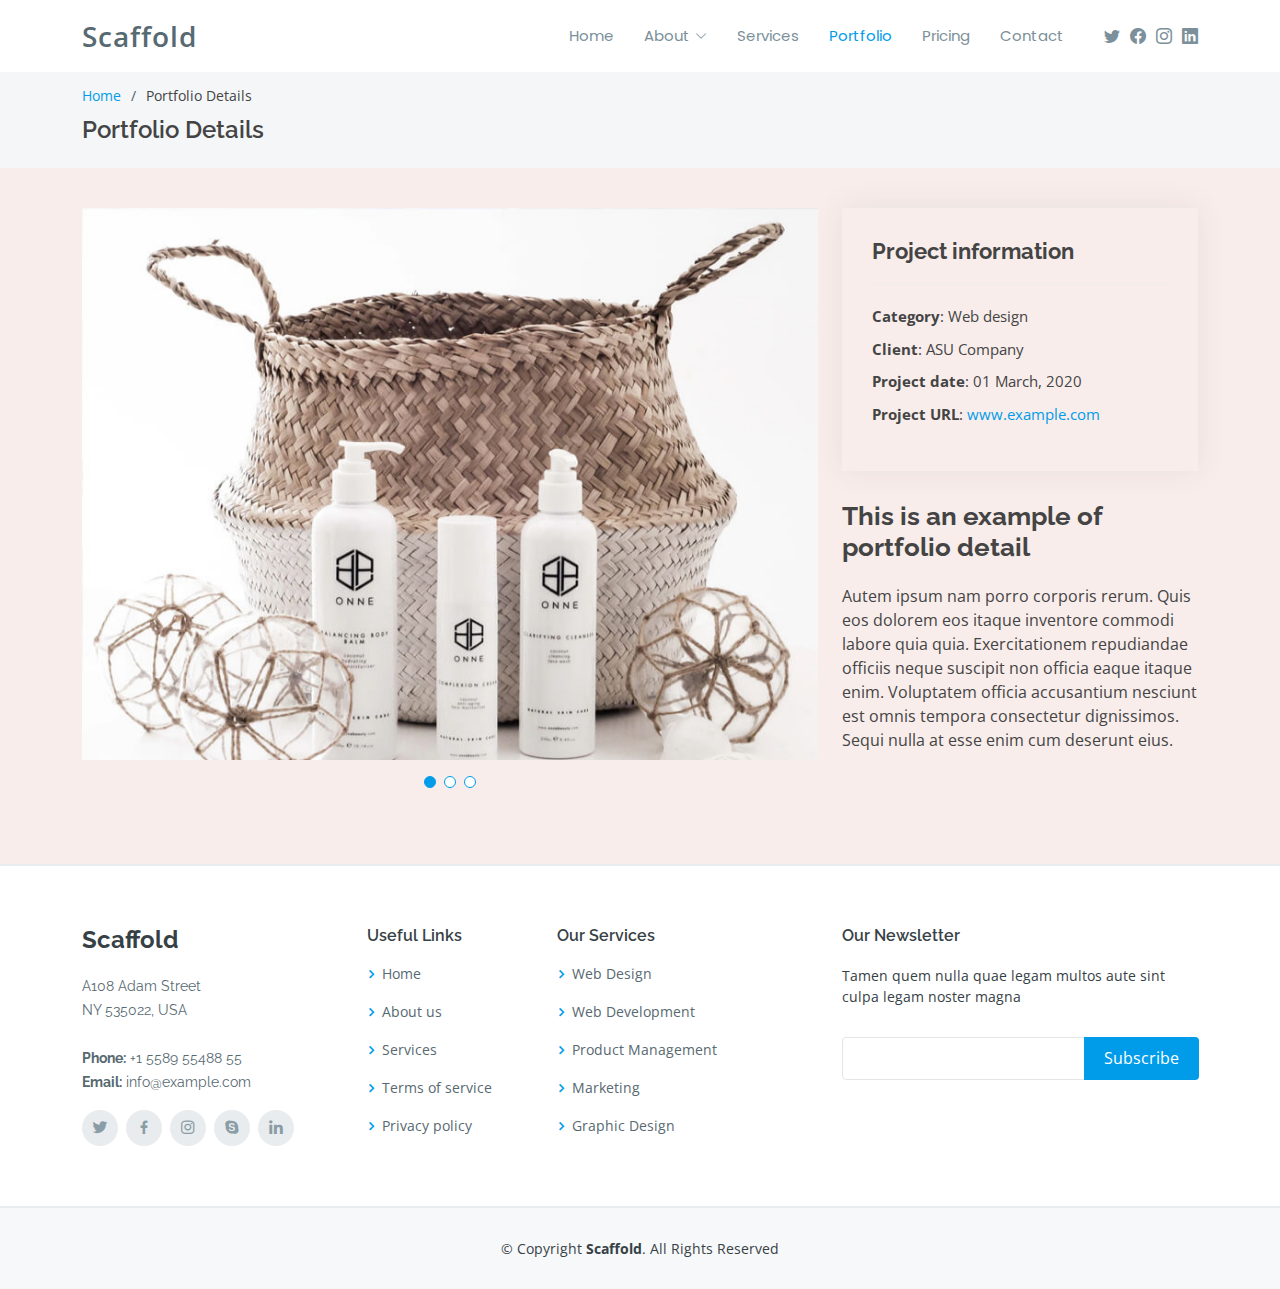
<file: portfolio-details.html>
<!DOCTYPE html>
<html lang="en">

<head>
  <meta charset="utf-8">
  <meta content="width=device-width, initial-scale=1.0" name="viewport">

  <title>Portfolio Details - Scaffold Template</title>
  <meta content="" name="description">
  <meta content="" name="keywords">

  <!-- Google Fonts -->
  <link href="https://fonts.googleapis.com/css?family=Open+Sans:300,300i,400,400i,600,600i,700,700i|Raleway:300,300i,400,400i,500,500i,600,600i,700,700i|Poppins:300,300i,400,400i,500,500i,600,600i,700,700i" rel="stylesheet">

  <!-- Vendor CSS Files -->
  <link href="assets/vendor/aos/aos.css" rel="stylesheet">
  <link href="assets/vendor/bootstrap/css/bootstrap.min.css" rel="stylesheet">
  <link href="assets/vendor/bootstrap-icons/bootstrap-icons.css" rel="stylesheet">
  <link href="assets/vendor/boxicons/css/boxicons.min.css" rel="stylesheet">
  <link href="assets/vendor/glightbox/css/glightbox.min.css" rel="stylesheet">
  <link href="assets/vendor/swiper/swiper-bundle.min.css" rel="stylesheet">

  <!-- Template Main CSS File -->
  <link href="assets/css/style.css" rel="stylesheet">
</head>

<body>

  <!-- ======= Header ======= -->
  <header id="header" class="fixed-top d-flex align-items-center">
    <div class="container d-flex align-items-center">

      <div class="logo me-auto">
        <h1><a href="index.html">Scaffold</a></h1>
        <!-- Uncomment below if you prefer to use an image logo -->
        <!-- <a href="index.html"><img src="assets/img/logo.png" alt="" class="img-fluid"></a>-->
      </div>

      <nav id="navbar" class="navbar order-last order-lg-0">
        <ul>
          <li><a class="nav-link scrollto " href="#hero">Home</a></li>
          <li class="dropdown"><a href="#"><span>About</span> <i class="bi bi-chevron-down"></i></a>
            <ul>
              <li><a class="nav-link scrollto" href="#about">About Us</a></li>
              <li><a class="nav-link scrollto" href="#team">Team</a></li>
              <li><a class="nav-link scrollto" href="#testimonials">Testimonials</a></li>
              <li class="dropdown"><a href="#"><span>Deep Drop Down</span> <i class="bi bi-chevron-right"></i></a>
                <ul>
                  <li><a href="#">Deep Drop Down 1</a></li>
                  <li><a href="#">Deep Drop Down 2</a></li>
                  <li><a href="#">Deep Drop Down 3</a></li>
                  <li><a href="#">Deep Drop Down 4</a></li>
                  <li><a href="#">Deep Drop Down 5</a></li>
                </ul>
              </li>
            </ul>
          </li>
          <li><a class="nav-link scrollto" href="#services">Services</a></li>
          <li><a class="nav-link scrollto active" href="#portfolio">Portfolio</a></li>
          <li><a class="nav-link scrollto" href="#pricing">Pricing</a></li>
          <li><a class="nav-link scrollto" href="#contact">Contact</a></li>
        </ul>
        <i class="bi bi-list mobile-nav-toggle"></i>
      </nav>
      <!-- .navbar -->

      <div class="header-social-links d-flex align-items-center">
        <a href="#" class="twitter"><i class="bi bi-twitter"></i></a>
        <a href="#" class="facebook"><i class="bi bi-facebook"></i></a>
        <a href="#" class="instagram"><i class="bi bi-instagram"></i></a>
        <a href="#" class="linkedin"><i class="bi bi-linkedin"></i></i></a>
      </div>

    </div>
  </header>
  <!-- End Header -->

  <main id="main">

    <!-- ======= Breadcrumbs ======= -->
    <section id="breadcrumbs" class="breadcrumbs">
      <div class="container">

        <ol>
          <li><a href="index.html">Home</a></li>
          <li>Portfolio Details</li>
        </ol>
        <h2>Portfolio Details</h2>

      </div>
    </section>
    <!-- End Breadcrumbs -->

    <!-- ======= Portfolio Details Section ======= -->
    <section id="portfolio-details" class="portfolio-details">
      <div class="container">

        <div class="row gy-4">

          <div class="col-lg-8">
            <div class="portfolio-details-slider swiper">
              <div class="swiper-wrapper align-items-center">

                <div class="swiper-slide">
                  <img src="assets/img/portfolio/portfolio-1.jpg" alt="">
                </div>

                <div class="swiper-slide">
                  <img src="assets/img/portfolio/portfolio-2.jpg" alt="">
                </div>

                <div class="swiper-slide">
                  <img src="assets/img/portfolio/portfolio-3.jpg" alt="">
                </div>

              </div>
              <div class="swiper-pagination"></div>
            </div>
          </div>

          <div class="col-lg-4">
            <div class="portfolio-info">
              <h3>Project information</h3>
              <ul>
                <li><strong>Category</strong>: Web design</li>
                <li><strong>Client</strong>: ASU Company</li>
                <li><strong>Project date</strong>: 01 March, 2020</li>
                <li><strong>Project URL</strong>: <a href="#">www.example.com</a></li>
              </ul>
            </div>
            <div class="portfolio-description">
              <h2>This is an example of portfolio detail</h2>
              <p>
                Autem ipsum nam porro corporis rerum. Quis eos dolorem eos itaque inventore commodi labore quia quia. Exercitationem repudiandae officiis neque suscipit non officia eaque itaque enim. Voluptatem officia accusantium nesciunt est omnis tempora consectetur dignissimos. Sequi nulla at esse enim cum deserunt eius.
              </p>
            </div>
          </div>

        </div>

      </div>
    </section>
    <!-- End Portfolio Details Section -->

  </main>
  <!-- End #main -->

  <!-- ======= Footer ======= -->
  <footer id="footer">
    <div class="footer-top">
      <div class="container">
        <div class="row">

          <div class="col-lg-3 col-md-6">
            <div class="footer-info">
              <h3>Scaffold</h3>
              <p>
                A108 Adam Street <br>
                NY 535022, USA<br><br>
                <strong>Phone:</strong> +1 5589 55488 55<br>
                <strong>Email:</strong> info@example.com<br>
              </p>
              <div class="social-links mt-3">
                <a href="#" class="twitter"><i class="bx bxl-twitter"></i></a>
                <a href="#" class="facebook"><i class="bx bxl-facebook"></i></a>
                <a href="#" class="instagram"><i class="bx bxl-instagram"></i></a>
                <a href="#" class="google-plus"><i class="bx bxl-skype"></i></a>
                <a href="#" class="linkedin"><i class="bx bxl-linkedin"></i></a>
              </div>
            </div>
          </div>

          <div class="col-lg-2 col-md-6 footer-links">
            <h4>Useful Links</h4>
            <ul>
              <li><i class="bx bx-chevron-right"></i> <a href="#">Home</a></li>
              <li><i class="bx bx-chevron-right"></i> <a href="#">About us</a></li>
              <li><i class="bx bx-chevron-right"></i> <a href="#">Services</a></li>
              <li><i class="bx bx-chevron-right"></i> <a href="#">Terms of service</a></li>
              <li><i class="bx bx-chevron-right"></i> <a href="#">Privacy policy</a></li>
            </ul>
          </div>

          <div class="col-lg-3 col-md-6 footer-links">
            <h4>Our Services</h4>
            <ul>
              <li><i class="bx bx-chevron-right"></i> <a href="#">Web Design</a></li>
              <li><i class="bx bx-chevron-right"></i> <a href="#">Web Development</a></li>
              <li><i class="bx bx-chevron-right"></i> <a href="#">Product Management</a></li>
              <li><i class="bx bx-chevron-right"></i> <a href="#">Marketing</a></li>
              <li><i class="bx bx-chevron-right"></i> <a href="#">Graphic Design</a></li>
            </ul>
          </div>

          <div class="col-lg-4 col-md-6 footer-newsletter">
            <h4>Our Newsletter</h4>
            <p>Tamen quem nulla quae legam multos aute sint culpa legam noster magna</p>
            <form action="" method="post">
              <input type="email" name="email"><input type="submit" value="Subscribe">
            </form>

          </div>

        </div>
      </div>
    </div>

    <div class="container">
      <div class="copyright">
        &copy; Copyright <strong><span>Scaffold</span></strong>. All Rights Reserved
      </div>
    </div>
  </footer>
  <!-- End Footer -->

  <a href="#" class="back-to-top d-flex align-items-center justify-content-center"><i class="bi bi-arrow-up-short"></i></a>

  <!-- Vendor JS Files -->
  <script src="assets/vendor/aos/aos.js"></script>
  <script src="assets/vendor/bootstrap/js/bootstrap.bundle.min.js"></script>
  <script src="assets/vendor/glightbox/js/glightbox.min.js"></script>
  <script src="assets/vendor/isotope-layout/isotope.pkgd.min.js"></script>
  <script src="assets/vendor/swiper/swiper-bundle.min.js"></script>
  <script src="assets/vendor/php-email-form/validate.js"></script>

  <!-- Template Main JS File -->
  <script src="assets/js/main.js"></script>

</body>

</html>
</file>
<file: assets/css/style.css>
body {
  font-family: "Open Sans", sans-serif;
  color: #444444;
  background-color: #F8EDEB;
}

a {
  color: #009cea;
  text-decoration: none;
}

a:hover {
  color: #1eb4ff;
  text-decoration: none;
}

h1,
h2,
h3,
h4,
h5,
h6 {
  font-family: "Raleway", sans-serif;
}

/*--------------------------------------------------------------
# Back to top button
--------------------------------------------------------------*/
.back-to-top {
  position: fixed;
  visibility: hidden;
  opacity: 0;
  right: 15px;
  bottom: 15px;
  z-index: 996;
  background: #009cea;
  width: 40px;
  height: 40px;
  border-radius: 4px;
  transition: all 0.4s;
}

.back-to-top i {
  font-size: 28px;
  color: #fff;
  line-height: 0;
}

.back-to-top:hover {
  background: #14b1ff;
  color: #fff;
}

.back-to-top.active {
  visibility: visible;
  opacity: 1;
}

/*--------------------------------------------------------------
# Disable AOS delay on mobile
--------------------------------------------------------------*/
@media screen and (max-width: 768px) {
  [data-aos-delay] {
    transition-delay: 0 !important;
  }
}

/*--------------------------------------------------------------
# Header
--------------------------------------------------------------*/
#header {
  height: 72px;
  transition: all 0.5s;
  z-index: 997;
  transition: all 0.5s;
  background: #fff;
}

#header.header-scrolled {
  box-shadow: 0px 2px 15px rgba(0, 0, 0, 0.1);
}

#header .logo h1 {
  font-size: 28px;
  margin: 0;
  line-height: 0;
  font-weight: 600;
  letter-spacing: 1px;
  font-family: "Open Sans", sans-serif;
}

#header .logo h1 a,
#header .logo h1 a:hover {
  color: #576971;
  text-decoration: none;
}

#header .logo img {
  padding: 0;
  margin: 0;
  max-height: 40px;
}

/*--------------------------------------------------------------
# Header Social Links
--------------------------------------------------------------*/
.header-social-links {
  margin: 0 0 0 30px;
}

@media (max-width: 768px) {
  .header-social-links {
    margin: 0 15px 0 0;
  }
}

.header-social-links a {
  color: #7b909a;
  display: inline-block;
  line-height: 0px;
  transition: 0.3s;
  padding-left: 10px;
}

.header-social-links a:hover {
  color: #009cea;
}

/*--------------------------------------------------------------
# Navigation Menu
--------------------------------------------------------------*/
/**
* Desktop Navigation 
*/
.navbar {
  padding: 0;
}

.navbar ul {
  margin: 0;
  padding: 0;
  display: flex;
  list-style: none;
  align-items: center;
}

.navbar li {
  position: relative;
}

.navbar a,
.navbar a:focus {
  display: flex;
  align-items: center;
  justify-content: space-between;
  padding: 10px 0 10px 30px;
  font-size: 15px;
  font-family: "Poppins", sans-serif;
  color: #7b909a;
  white-space: nowrap;
  transition: 0.3s;
}

.navbar a i,
.navbar a:focus i {
  font-size: 12px;
  line-height: 0;
  margin-left: 5px;
}

.navbar a:hover,
.navbar .active,
.navbar .active:focus,
.navbar li:hover>a {
  color: #009cea;
}

.navbar .dropdown ul {
  display: block;
  position: absolute;
  left: 14px;
  top: calc(100% + 30px);
  margin: 0;
  padding: 10px 0;
  z-index: 99;
  opacity: 0;
  visibility: hidden;
  background: #fff;
  box-shadow: 0px 0px 30px rgba(127, 137, 161, 0.25);
  transition: 0.3s;
}

.navbar .dropdown ul li {
  min-width: 200px;
}

.navbar .dropdown ul a {
  padding: 10px 20px;
  font-size: 14px;
  color: #003651;
}

.navbar .dropdown ul a i {
  font-size: 12px;
}

.navbar .dropdown ul a:hover,
.navbar .dropdown ul .active:hover,
.navbar .dropdown ul li:hover>a {
  color: #009cea;
}

.navbar .dropdown:hover>ul {
  opacity: 1;
  top: 100%;
  visibility: visible;
}

.navbar .dropdown .dropdown ul {
  top: 0;
  left: calc(100% - 30px);
  visibility: hidden;
}

.navbar .dropdown .dropdown:hover>ul {
  opacity: 1;
  top: 0;
  left: 100%;
  visibility: visible;
}

@media (max-width: 1366px) {
  .navbar .dropdown .dropdown ul {
    left: -90%;
  }

  .navbar .dropdown .dropdown:hover>ul {
    left: -100%;
  }
}

/**
* Mobile Navigation 
*/
.mobile-nav-toggle {
  color: #364146;
  font-size: 28px;
  cursor: pointer;
  display: none;
  line-height: 0;
  transition: 0.5s;
}

.mobile-nav-toggle.bi-x {
  color: #fff;
}

@media (max-width: 991px) {
  .mobile-nav-toggle {
    display: block;
  }

  .navbar ul {
    display: none;
  }
}

.navbar-mobile {
  position: fixed;
  overflow: hidden;
  top: 0;
  right: 0;
  left: 0;
  bottom: 0;
  background: rgba(32, 38, 41, 0.9);
  transition: 0.3s;
  z-index: 999;
}

.navbar-mobile .mobile-nav-toggle {
  position: absolute;
  top: 15px;
  right: 15px;
}

.navbar-mobile ul {
  display: block;
  position: absolute;
  top: 55px;
  right: 15px;
  bottom: 15px;
  left: 15px;
  padding: 10px 0;
  background-color: #fff;
  overflow-y: auto;
  transition: 0.3s;
}

.navbar-mobile a,
.navbar-mobile a:focus {
  padding: 10px 20px;
  font-size: 15px;
  color: #364146;
}

.navbar-mobile a:hover,
.navbar-mobile .active,
.navbar-mobile li:hover>a {
  color: #009cea;
}

.navbar-mobile .getstarted,
.navbar-mobile .getstarted:focus {
  margin: 15px;
}

.navbar-mobile .dropdown ul {
  position: static;
  display: none;
  margin: 10px 20px;
  padding: 10px 0;
  z-index: 99;
  opacity: 1;
  visibility: visible;
  background: #fff;
  box-shadow: 0px 0px 30px rgba(127, 137, 161, 0.25);
}

.navbar-mobile .dropdown ul li {
  min-width: 200px;
}

.navbar-mobile .dropdown ul a {
  padding: 10px 20px;
}

.navbar-mobile .dropdown ul a i {
  font-size: 12px;
}

.navbar-mobile .dropdown ul a:hover,
.navbar-mobile .dropdown ul .active:hover,
.navbar-mobile .dropdown ul li:hover>a {
  color: #009cea;
}

.navbar-mobile .dropdown>.dropdown-active {
  display: block;
}

/*--------------------------------------------------------------
# Hero Section
--------------------------------------------------------------*/
#hero {
  width: 100%;
  background-image: url("../img/hero-bg.png");
  background-repeat: no-repeat;
  background-size: contain;
  background-position: right top;
  margin-top: 70px;
  padding: 60px 0;
}

#hero h1 {
  margin: 0 0 20px 0;
  font-size: 48px;
  font-weight: 700;
  line-height: 56px;
  color: #364146;
}

#hero h2 {
  color: #576971;
  margin-bottom: 30px;
  font-size: 24px;
}

#hero .btn-get-started {
  font-family: "Raleway", sans-serif;
  font-weight: 600;
  font-size: 13px;
  text-transform: uppercase;
  letter-spacing: 1px;
  display: inline-block;
  padding: 12px 28px;
  border-radius: 3px;
  transition: 0.5s;
  color: #fff;
  background: #009cea;
}

#hero .btn-get-started:hover {
  background: #008bd1;
}

#hero .hero-img {
  text-align: center;
}

#hero .hero-img img {
  width: 70%;
}

@media (min-width: 1024px) {
  #hero {
    background-attachment: fixed;
  }
}

@media (max-width: 992px) {
  #hero h1 {
    font-size: 32px;
    line-height: 40px;
  }

  #hero h2 {
    font-size: 20px;
  }
}

/*--------------------------------------------------------------
# Sections General
--------------------------------------------------------------*/
section {
  padding: 60px 0;
  overflow: hidden;
}

.section-bg {
  background-color: #f7f8f9;
}

.section-title {
  text-align: center;
  padding-bottom: 30px;
}

.section-title h2 {
  font-size: 32px;
  font-weight: 400;
  margin-bottom: 20px;
  padding-bottom: 0;
  font-family: "Poppins", sans-serif;
  color: #627680;
}

.section-title p {
  margin-bottom: 0;
}

/*--------------------------------------------------------------
# About
--------------------------------------------------------------*/
.about {
  padding: 0;
  margin-top: 40px;
}

.about .container {
  background-color: #f7f8f9;
  padding: 60px 50px;
}

@media (max-width: 992px) {
  .about .container {
    padding: 30px;
  }
}

.about .content h3 {
  font-weight: 400;
  font-size: 32px;
  color: #364146;
  font-family: "Poppins", sans-serif;
}

.about .content ul {
  list-style: none;
  padding: 0;
}

.about .content ul li {
  padding-bottom: 10px;
}

.about .content ul i {
  font-size: 20px;
  padding-right: 4px;
  color: #28a745;
}

.about .content p:last-child {
  margin-bottom: 0;
}

/*--------------------------------------------------------------
# Features
--------------------------------------------------------------*/
.features {
  padding-bottom: 40px;
}

.features .nav-tabs {
  border: 0;
}

.features .nav-link {
  border: 0;
  padding: 20px;
  transition: 0.3s;
  color: #364146;
  transition: 0.3s ease-in-out;
  border-radius: 0;
  border-left: 4px solid #fafbfb;
}

.features .nav-link h4 {
  font-size: 18px;
  font-weight: 600;
  transition: 0.3s ease-in-out;
  color: #576971;
}

.features .nav-link p {
  font-size: 14px;
  margin-bottom: 0;
}

.features .nav-link:hover {
  background: #fafbfb;
}

.features .nav-link:hover h4 {
  color: #364146;
}

.features .nav-link.active {
  border-radius: 0;
  border: 0;
  border-left: 4px solid #009cea;
  background: #fafbfb;
}

.features .nav-link.active h4 {
  color: #009cea;
}

.features .tab-pane.active {
  -webkit-animation: slide-down 0.5s ease-out;
  animation: slide-down 0.5s ease-out;
}

.features .tab-content {
  text-align: right;
}

@-webkit-keyframes slide-down {
  0% {
    opacity: 0;
  }

  100% {
    opacity: 1;
  }
}

@keyframes slide-down {
  0% {
    opacity: 0;
  }

  100% {
    opacity: 1;
  }
}

/*--------------------------------------------------------------
# Services
--------------------------------------------------------------*/
.services .icon-box {
  padding: 30px;
  position: relative;
  overflow: hidden;
  margin: 0;
  background: #fff;
  box-shadow: 0 10px 29px 0 rgba(68, 88, 144, 0.1);
  transition: all 0.3s ease-in-out;
  border-radius: 4px;
  text-align: center;
  border-bottom: 3px solid #fff;
}

.services .icon-box:hover {
  transform: translateY(-5px);
}

.services .icon i {
  font-size: 48px;
  line-height: 1;
  margin-bottom: 15px;
}

.services .title {
  font-weight: 700;
  margin-bottom: 15px;
  font-size: 18px;
}

.services .title a {
  color: #111;
}

.services .description {
  font-size: 15px;
  line-height: 28px;
  margin-bottom: 0;
}

.services .icon-box-pink .icon i {
  color: #ff689b;
}

.services .icon-box-pink:hover {
  border-color: #ff689b;
}

.services .icon-box-cyan .icon i {
  color: #3fcdc7;
}

.services .icon-box-cyan:hover {
  border-color: #3fcdc7;
}

.services .icon-box-green .icon i {
  color: #41cf2e;
}

.services .icon-box-green:hover {
  border-color: #41cf2e;
}

.services .icon-box-blue .icon i {
  color: #2282ff;
}

.services .icon-box-blue:hover {
  border-color: #2282ff;
}

/*--------------------------------------------------------------
# Portfolio
--------------------------------------------------------------*/
.portfolio .portfolio-item {
  margin-bottom: 30px;
}

.portfolio #portfolio-flters {
  padding: 0;
  margin: 0 auto 25px auto;
  list-style: none;
  text-align: center;
}

.portfolio #portfolio-flters li {
  cursor: pointer;
  display: inline-block;
  padding: 10px;
  font-size: 15px;
  font-weight: 400;
  line-height: 1;
  text-transform: uppercase;
  color: #444444;
  margin-bottom: 5px;
  transition: all 0.3s ease-in-out;
  font-family: "Poppins", sans-serif;
}

.portfolio #portfolio-flters li:hover,
.portfolio #portfolio-flters li.filter-active {
  color: #009cea;
}

.portfolio #portfolio-flters li:last-child {
  margin-right: 0;
}

.portfolio .portfolio-wrap {
  transition: 0.3s;
  position: relative;
  overflow: hidden;
  z-index: 1;
}

.portfolio .portfolio-wrap::before {
  content: "";
  background: rgba(255, 255, 255, 0.7);
  position: absolute;
  left: 30px;
  right: 30px;
  top: 30px;
  bottom: 30px;
  transition: all ease-in-out 0.3s;
  z-index: 2;
  opacity: 0;
}

.portfolio .portfolio-wrap .portfolio-info {
  opacity: 0;
  position: absolute;
  top: 10%;
  left: 0;
  right: 0;
  text-align: center;
  z-index: 3;
  transition: all ease-in-out 0.3s;
}

.portfolio .portfolio-wrap .portfolio-info h4 {
  font-size: 20px;
  color: #364146;
  font-weight: 600;
}

.portfolio .portfolio-wrap .portfolio-info p {
  color: #364146;
  font-size: 14px;
  text-transform: uppercase;
}

.portfolio .portfolio-wrap .portfolio-links {
  opacity: 0;
  left: 0;
  right: 0;
  bottom: 10%;
  text-align: center;
  z-index: 3;
  position: absolute;
  transition: all ease-in-out 0.3s;
}

.portfolio .portfolio-wrap .portfolio-links a {
  color: #009cea;
  margin: 0 2px;
  font-size: 24px;
  display: inline-block;
  transition: 0.3s;
  background: #eaf8ff;
  border-radius: 50px;
  line-height: 0;
  padding: 6px;
}

.portfolio .portfolio-wrap .portfolio-links a:hover {
  color: #fff;
  background: #009cea;
}

.portfolio .portfolio-wrap:hover::before {
  top: 0;
  left: 0;
  right: 0;
  bottom: 0;
  opacity: 1;
}

.portfolio .portfolio-wrap:hover .portfolio-info {
  opacity: 1;
  top: calc(50% - 48px);
}

.portfolio .portfolio-wrap:hover .portfolio-links {
  opacity: 1;
  bottom: calc(50% - 50px);
}

/*--------------------------------------------------------------
# Portfolio Details
--------------------------------------------------------------*/
.portfolio-details {
  padding-top: 40px;
}

.portfolio-details .portfolio-details-slider img {
  width: 100%;
}

.portfolio-details .portfolio-details-slider .swiper-pagination {
  margin-top: 20px;
  position: relative;
}

.portfolio-details .portfolio-details-slider .swiper-pagination .swiper-pagination-bullet {
  width: 12px;
  height: 12px;
  background-color: #fff;
  opacity: 1;
  border: 1px solid #009cea;
}

.portfolio-details .portfolio-details-slider .swiper-pagination .swiper-pagination-bullet-active {
  background-color: #009cea;
}

.portfolio-details .portfolio-info {
  padding: 30px;
  box-shadow: 0px 0 30px rgba(54, 65, 70, 0.08);
}

.portfolio-details .portfolio-info h3 {
  font-size: 22px;
  font-weight: 700;
  margin-bottom: 20px;
  padding-bottom: 20px;
  border-bottom: 1px solid #eee;
}

.portfolio-details .portfolio-info ul {
  list-style: none;
  padding: 0;
  font-size: 15px;
}

.portfolio-details .portfolio-info ul li+li {
  margin-top: 10px;
}

.portfolio-details .portfolio-description {
  padding-top: 30px;
}

.portfolio-details .portfolio-description h2 {
  font-size: 26px;
  font-weight: 700;
  margin-bottom: 20px;
}

.portfolio-details .portfolio-description p {
  padding: 0;
}

/*--------------------------------------------------------------
# Cta
--------------------------------------------------------------*/
.cta {
  background: linear-gradient(rgba(255, 255, 255, 0.8), rgba(255, 255, 255, 0.8)), url("../img/cta-bg.jpg") center center;
  background-size: cover;
  padding: 80px 0;
}

.cta h3 {
  color: #364146;
  font-size: 28px;
  font-weight: 700;
}

.cta p {
  color: #576971;
}

.cta .cta-btn {
  font-family: "Raleway", sans-serif;
  font-weight: 500;
  font-size: 15px;
  letter-spacing: 1px;
  display: inline-block;
  padding: 10px 30px;
  border-radius: 4px;
  transition: 0.5s;
  margin: 10px;
  color: #fff;
  background: #009cea;
}

.cta .cta-btn:hover {
  background: #008bd1;
}

@media (min-width: 1024px) {
  .cta {
    background-attachment: fixed;
  }
}

@media (min-width: 769px) {
  .cta .cta-btn-container {
    display: flex;
    align-items: center;
    justify-content: flex-end;
  }
}

/*--------------------------------------------------------------
# Testimonials
--------------------------------------------------------------*/
.testimonials .testimonials-carousel,
.testimonials .testimonials-slider {
  overflow: hidden;
}

.testimonials .testimonial-item {
  box-sizing: content-box;
  min-height: 320px;
}

.testimonials .testimonial-item .testimonial-img {
  width: 90px;
  border-radius: 50%;
  margin: -40px 0 0 40px;
  position: relative;
  z-index: 2;
  border: 6px solid #fff;
}

.testimonials .testimonial-item h3 {
  font-size: 18px;
  font-weight: bold;
  margin: 10px 0 5px 45px;
  color: #111;
}

.testimonials .testimonial-item h4 {
  font-size: 14px;
  color: #999;
  margin: 0 0 0 45px;
}

.testimonials .testimonial-item .quote-icon-left,
.testimonials .testimonial-item .quote-icon-right {
  color: #d8dee1;
  font-size: 26px;
}

.testimonials .testimonial-item .quote-icon-left {
  display: inline-block;
  left: -5px;
  position: relative;
}

.testimonials .testimonial-item .quote-icon-right {
  display: inline-block;
  right: -5px;
  position: relative;
  top: 10px;
}

.testimonials .testimonial-item p {
  font-style: italic;
  margin: 0 15px 0 15px;
  padding: 20px 20px 60px 20px;
  background: #f4f6f7;
  position: relative;
  border-radius: 6px;
  position: relative;
  z-index: 1;
}

.testimonials .swiper-pagination {
  margin-top: 20px;
  position: relative;
}

.testimonials .swiper-pagination .swiper-pagination-bullet {
  width: 12px;
  height: 12px;
  background-color: #fff;
  opacity: 1;
  border: 1px solid #009cea;
}

.testimonials .swiper-pagination .swiper-pagination-bullet-active {
  background-color: #009cea;
}

/*--------------------------------------------------------------
# Team
--------------------------------------------------------------*/
.team {
  background: url("../img/team-bg.jpg") center center no-repeat;
  background-size: cover;
  padding: 60px 0;
  position: relative;
}

.team::before {
  content: "";
  position: absolute;
  left: 0;
  right: 0;
  top: 0;
  bottom: 0;
  background: rgba(255, 255, 255, 0.75);
  z-index: 9;
}

.team .container {
  position: relative;
  z-index: 10;
}

.team .member {
  text-align: center;
  margin-bottom: 80px;
  position: relative;
}

.team .member .pic {
  overflow: hidden;
}

.team .member .member-info {
  position: absolute;
  top: 85%;
  left: 20px;
  right: 20px;
  background: #fff;
  padding: 20px 0;
  color: #364146;
  box-shadow: 0px 2px 15px rgba(0, 0, 0, 0.1);
  max-height: 95px;
  overflow: hidden;
  transition: max-height 0.5s ease-in-out;
}

.team .member:hover .member-info {
  max-height: 300px;
}

.team .member h4 {
  font-weight: 700;
  margin-bottom: 10px;
  font-size: 16px;
  color: #364146;
  position: relative;
  padding-bottom: 10px;
}

.team .member h4::after {
  content: "";
  position: absolute;
  display: block;
  width: 50px;
  height: 1px;
  background: #b5c1c6;
  bottom: 0;
  left: calc(50% - 25px);
}

.team .member span {
  font-style: italic;
  display: block;
  font-size: 13px;
}

.team .member .social {
  margin-top: 15px;
}

.team .member .social a {
  transition: color 0.3s;
  color: #627680;
}

.team .member .social a:hover {
  color: #009cea;
}

.team .member .social i {
  font-size: 16px;
  margin: 0 2px;
}

@media (max-width: 992px) {
  .team .member {
    margin-bottom: 110px;
  }
}

/*--------------------------------------------------------------
# Clients
--------------------------------------------------------------*/
.clients .clients-wrap {
  border-top: 1px solid #eceff0;
  border-left: 1px solid #eceff0;
}

.clients .client-logo {
  display: flex;
  justify-content: center;
  align-items: center;
  border-right: 1px solid #eceff0;
  border-bottom: 1px solid #eceff0;
  overflow: hidden;
  background: #fff;
  height: 120px;
  padding: 40px;
}

.clients .client-logo img {
  max-width: 50%;
  filter: grayscale(100);
}

.clients .client-logo:hover img {
  filter: none;
  transform: scale(1.1);
}

.clients img {
  transition: all 0.4s ease-in-out;
}

/*--------------------------------------------------------------
# Pricing
--------------------------------------------------------------*/
.pricing .box {
  padding: 20px;
  background: #fff;
  text-align: center;
  border-radius: 4px;
  position: relative;
  overflow: hidden;
  border: 2px solid #e9ecee;
}

.pricing h3 {
  font-weight: 400;
  padding: 20px 15px;
  font-size: 18px;
  font-weight: 400;
  color: #777777;
}

.pricing h4 {
  font-size: 36px;
  color: #009cea;
  font-weight: 600;
  font-family: "Poppins", sans-serif;
  margin-bottom: 20px;
}

.pricing h4 sup {
  font-size: 20px;
  top: -15px;
  left: -3px;
}

.pricing h4 span {
  color: #bababa;
  font-size: 16px;
  font-weight: 300;
}

.pricing ul {
  padding: 0;
  list-style: none;
  color: #444444;
  text-align: center;
  line-height: 20px;
  font-size: 14px;
}

.pricing ul li {
  padding-bottom: 16px;
}

.pricing ul i {
  color: #009cea;
  font-size: 18px;
  padding-right: 4px;
}

.pricing ul .na {
  color: #ccc;
  text-decoration: line-through;
}

.pricing .btn-wrap {
  padding: 20px 15px;
  text-align: center;
}

.pricing .btn-buy {
  background: #009cea;
  display: inline-block;
  padding: 8px 30px;
  border-radius: 4px;
  color: #fff;
  font-size: 13px;
  font-family: "Raleway", sans-serif;
  font-weight: 600;
  text-transform: uppercase;
}

.pricing .featured {
  background: #009cea;
  border-color: #009cea;
}

.pricing .featured h3,
.pricing .featured h4,
.pricing .featured h4 span,
.pricing .featured ul,
.pricing .featured ul .na {
  color: #fff;
}

.pricing .featured .btn-buy {
  background: #fff;
  color: #009cea;
}

.pricing .advanced {
  width: 200px;
  position: absolute;
  top: 18px;
  right: -68px;
  transform: rotate(45deg);
  z-index: 1;
  font-size: 14px;
  padding: 1px 0 3px 0;
  background: #009cea;
  color: #fff;
}

/*--------------------------------------------------------------
# Frequently Asked Questions
--------------------------------------------------------------*/
.faq {
  padding: 60px 0;
}

.faq .faq-list {
  padding: 0;
  list-style: none;
}

.faq .faq-list li {
  border-bottom: 1px solid #e3e7e9;
  margin-bottom: 20px;
  padding-bottom: 20px;
}

.faq .faq-list .question {
  display: block;
  position: relative;
  font-family: #009cea;
  font-size: 18px;
  line-height: 24px;
  font-weight: 400;
  padding-left: 25px;
  cursor: pointer;
  color: #007ab7;
  transition: 0.3s;
}

.faq .faq-list i {
  font-size: 16px;
  position: absolute;
  left: 0;
  top: -2px;
}

.faq .faq-list p {
  margin-bottom: 0;
  padding: 10px 0 0 25px;
}

.faq .faq-list .icon-show {
  display: none;
}

.faq .faq-list .collapsed {
  color: black;
}

.faq .faq-list .collapsed:hover {
  color: #009cea;
}

.faq .faq-list .collapsed .icon-show {
  display: inline-block;
  transition: 0.6s;
}

.faq .faq-list .collapsed .icon-close {
  display: none;
  transition: 0.6s;
}

/*--------------------------------------------------------------
# Contact
--------------------------------------------------------------*/
.contact .info {
  padding: 30px;
  background: #fff;
  width: 100%;
  border: 2px solid #e9ecee;
  border-radius: 4px;
}

.contact .info i {
  font-size: 20px;
  color: #009cea;
  float: left;
  width: 44px;
  height: 44px;
  background: #f2f4f5;
  display: flex;
  justify-content: center;
  align-items: center;
  border-radius: 50px;
  transition: all 0.3s ease-in-out;
}

.contact .info h4 {
  padding: 0 0 0 60px;
  font-size: 20px;
  font-weight: 600;
  margin-bottom: 5px;
  color: #364146;
}

.contact .info p {
  padding: 0 0 10px 60px;
  margin-bottom: 20px;
  font-size: 14px;
  color: #627680;
}

.contact .info .social-links {
  padding-left: 60px;
}

.contact .info .social-links a {
  font-size: 18px;
  display: inline-block;
  background: #333;
  color: #fff;
  line-height: 1;
  padding: 8px 0;
  border-radius: 50%;
  text-align: center;
  width: 36px;
  height: 36px;
  transition: 0.3s;
  margin-right: 10px;
}

.contact .info .social-links a:hover {
  background: #009cea;
  color: #fff;
}

.contact .info .email:hover i,
.contact .info .address:hover i,
.contact .info .phone:hover i {
  background: #009cea;
  color: #fff;
}

.contact .php-email-form {
  width: 100%;
  padding: 30px;
  background: #fff;
  border: 2px solid #e9ecee;
  border-radius: 4px;
}

.contact .php-email-form .form-group {
  padding-bottom: 8px;
}

.contact .php-email-form .error-message {
  display: none;
  color: #fff;
  background: #ed3c0d;
  text-align: left;
  padding: 15px;
  font-weight: 600;
}

.contact .php-email-form .error-message br+br {
  margin-top: 25px;
}

.contact .php-email-form .sent-message {
  display: none;
  color: #fff;
  background: #18d26e;
  text-align: center;
  padding: 15px;
  font-weight: 600;
}

.contact .php-email-form .loading {
  display: none;
  background: #fff;
  text-align: center;
  padding: 15px;
}

.contact .php-email-form .loading:before {
  content: "";
  display: inline-block;
  border-radius: 50%;
  width: 24px;
  height: 24px;
  margin: 0 10px -6px 0;
  border: 3px solid #18d26e;
  border-top-color: #eee;
  -webkit-animation: animate-loading 1s linear infinite;
  animation: animate-loading 1s linear infinite;
}

.contact .php-email-form input,
.contact .php-email-form textarea {
  border-radius: 0;
  box-shadow: none;
  font-size: 14px;
}

.contact .php-email-form input {
  height: 44px;
}

.contact .php-email-form textarea {
  padding: 10px 12px;
}

.contact .php-email-form button[type=submit] {
  background: #009cea;
  border: 0;
  padding: 10px 24px;
  color: #fff;
  transition: 0.4s;
  border-radius: 4px;
}

.contact .php-email-form button[type=submit]:hover {
  background: #1eb4ff;
}

@-webkit-keyframes animate-loading {
  0% {
    transform: rotate(0deg);
  }

  100% {
    transform: rotate(360deg);
  }
}

@keyframes animate-loading {
  0% {
    transform: rotate(0deg);
  }

  100% {
    transform: rotate(360deg);
  }
}

/*--------------------------------------------------------------
# Breadcrumbs
--------------------------------------------------------------*/
.breadcrumbs {
  padding: 15px 0;
  background: #f4f6f7;
  min-height: 40px;
  margin-top: 70px;
}

.breadcrumbs h2 {
  font-size: 24px;
  font-weight: 600;
}

.breadcrumbs ol {
  display: flex;
  flex-wrap: wrap;
  list-style: none;
  padding: 0 0 10px 0;
  margin: 0;
  font-size: 14px;
}

.breadcrumbs ol li+li {
  padding-left: 10px;
}

.breadcrumbs ol li+li::before {
  display: inline-block;
  padding-right: 10px;
  color: #4c5c63;
  content: "/";
}

/*--------------------------------------------------------------
# Footer
--------------------------------------------------------------*/
#footer {
  background: #f7f8f9;
  padding: 0 0 30px 0;
  color: #364146;
  font-size: 14px;
}

#footer .footer-top {
  background: #fff;
  padding: 60px 0 30px 0;
  border-top: 2px solid #e9ecee;
  border-bottom: 2px solid #e9ecee;
}

#footer .footer-top .footer-info {
  margin-bottom: 30px;
}

#footer .footer-top .footer-info h3 {
  font-size: 24px;
  margin: 0 0 20px 0;
  padding: 2px 0 2px 0;
  line-height: 1;
  font-weight: 700;
}

#footer .footer-top .footer-info p {
  font-size: 14px;
  line-height: 24px;
  margin-bottom: 0;
  font-family: "Raleway", sans-serif;
  color: #576971;
}

#footer .footer-top .social-links a {
  font-size: 18px;
  display: inline-block;
  background: #e9ecee;
  color: #8a9ca5;
  line-height: 1;
  padding: 8px 0;
  margin-right: 4px;
  border-radius: 50%;
  text-align: center;
  width: 36px;
  height: 36px;
  transition: 0.3s;
}

#footer .footer-top .social-links a:hover {
  background: #009cea;
  color: #fff;
  text-decoration: none;
}

#footer .footer-top h4 {
  font-size: 16px;
  font-weight: 600;
  color: #364146;
  position: relative;
  padding-bottom: 12px;
}

#footer .footer-top .footer-links {
  margin-bottom: 30px;
}

#footer .footer-top .footer-links ul {
  list-style: none;
  padding: 0;
  margin: 0;
}

#footer .footer-top .footer-links ul i {
  padding-right: 2px;
  color: #009cea;
  font-size: 18px;
  line-height: 1;
  margin-left: -5px;
}

#footer .footer-top .footer-links ul li {
  padding: 10px 0;
  display: flex;
  align-items: center;
}

#footer .footer-top .footer-links ul li:first-child {
  padding-top: 0;
}

#footer .footer-top .footer-links ul a {
  color: #576971;
  transition: 0.3s;
  display: inline-block;
  line-height: 1;
}

#footer .footer-top .footer-links ul a:hover {
  color: #009cea;
}

#footer .footer-top .footer-newsletter form {
  margin-top: 30px;
  background: #fff;
  padding: 6px 10px;
  position: relative;
  border-radius: 4px;
  border: 1px solid #e3e7e9;
}

#footer .footer-top .footer-newsletter form input[type=email] {
  border: 0;
  padding: 4px;
  width: calc(100% - 110px);
}

#footer .footer-top .footer-newsletter form input[type=submit] {
  position: absolute;
  top: -1px;
  right: -2px;
  bottom: -1px;
  border: 0;
  background: none;
  font-size: 16px;
  padding: 0 20px;
  background: #009cea;
  color: #fff;
  transition: 0.3s;
  border-radius: 0 4px 4px 0;
}

#footer .footer-top .footer-newsletter form input[type=submit]:hover {
  background: #007ab7;
}

#footer .copyright {
  text-align: center;
  padding-top: 30px;
}

#footer .credits {
  padding-top: 8px;
  text-align: center;
  font-size: 13px;
  color: #364146;
}
</file>
